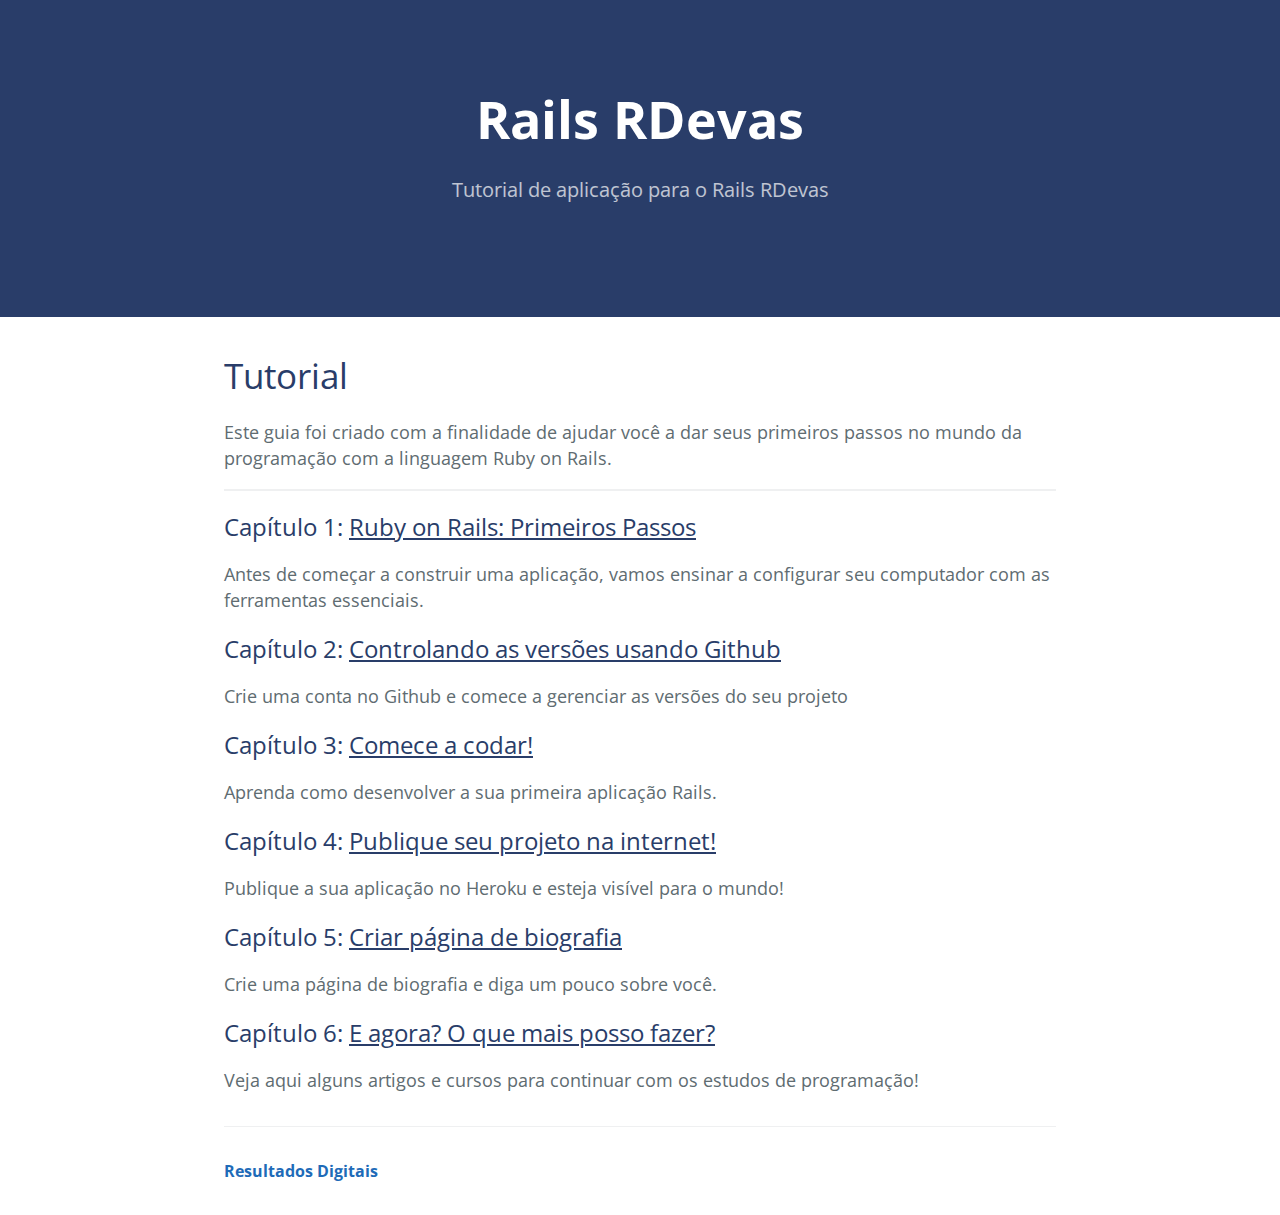
<file: index.html>
<!DOCTYPE html>
<html lang="en-us">
<head>
  <meta charset="UTF-8">
  <title>Rails RDevas</title>
  <meta name="viewport" content="width=device-width, initial-scale=1">
  <link rel="stylesheet" type="text/css" href="stylesheets/normalize.css" media="screen">
  <link href='https://fonts.googleapis.com/css?family=Open+Sans:400,700' rel='stylesheet' type='text/css'>
  <link rel="stylesheet" type="text/css" href="stylesheets/stylesheet.css" media="screen">
  <link rel="stylesheet" type="text/css" href="stylesheets/github-light.css" media="screen">
</head>
<body>
  <section class="page-header">
    <h1 class="project-name">Rails RDevas</h1>
    <h2 class="project-tagline">Tutorial de aplicação para o Rails RDevas</a></h2>
  </section>

  <section class="main-content">
    <h1>Tutorial</h1>

    <p>Este guia foi criado com a finalidade de ajudar você a dar seus primeiros passos no mundo da programação com a linguagem Ruby on Rails.</p>
    <hr>

    <dl>
      <dt><h2>Capítulo 1: <a href="installation.html">Ruby on Rails: Primeiros Passos</a></h2></dt>
      <dd>
        <p>Antes de começar a construir uma aplicação, vamos ensinar a configurar seu computador com as ferramentas essenciais. </p>
      </dd>
    </dl>

    <dl>
      <dt><h2>Capítulo 2: <a href="github.html">Controlando as versões usando Github</a></h2></dt>
      <dd>
        <p>Crie uma conta no Github e comece a gerenciar as versões do seu projeto</p>
      </dd>
    </dl>

    <dl>
      <dt><h2>Capítulo 3: <a href="application.html">Comece a codar!</a></h2></dt>
      <dd>
        <p>Aprenda como desenvolver a sua primeira aplicação Rails.</p>
      </dd>
    </dl>

    <dl>
      <dt><h2>Capítulo 4: <a href="publish.html">Publique seu projeto na internet!</a></h2></dt>
      <dd>
        <p>Publique a sua aplicação no Heroku e esteja visível para o mundo!</p>
      </dd>
    </dl>

    <dl>
      <dt><h2>Capítulo 5: <a href="biography.html">Criar página de biografia</a></h2></dt>
      <dd>
        <p>Crie uma página de biografia e diga um pouco sobre você.</p>
      </dd>
    </dl>

    <dl>
      <dt><h2>Capítulo 6: <a href="next_steps.html">E agora? O que mais posso fazer?</a></h2></dt>
      <dd>
        <p>Veja aqui alguns artigos e cursos para continuar com os estudos de programação!</p>
      </dd>
    </dl>

    <footer class="site-footer">
      <span class="site-footer-owner"><a href="https://resultadosdigitais.com.br">Resultados Digitais</a></span>
    </footer>
  </section>
</body>
</html>
</file>
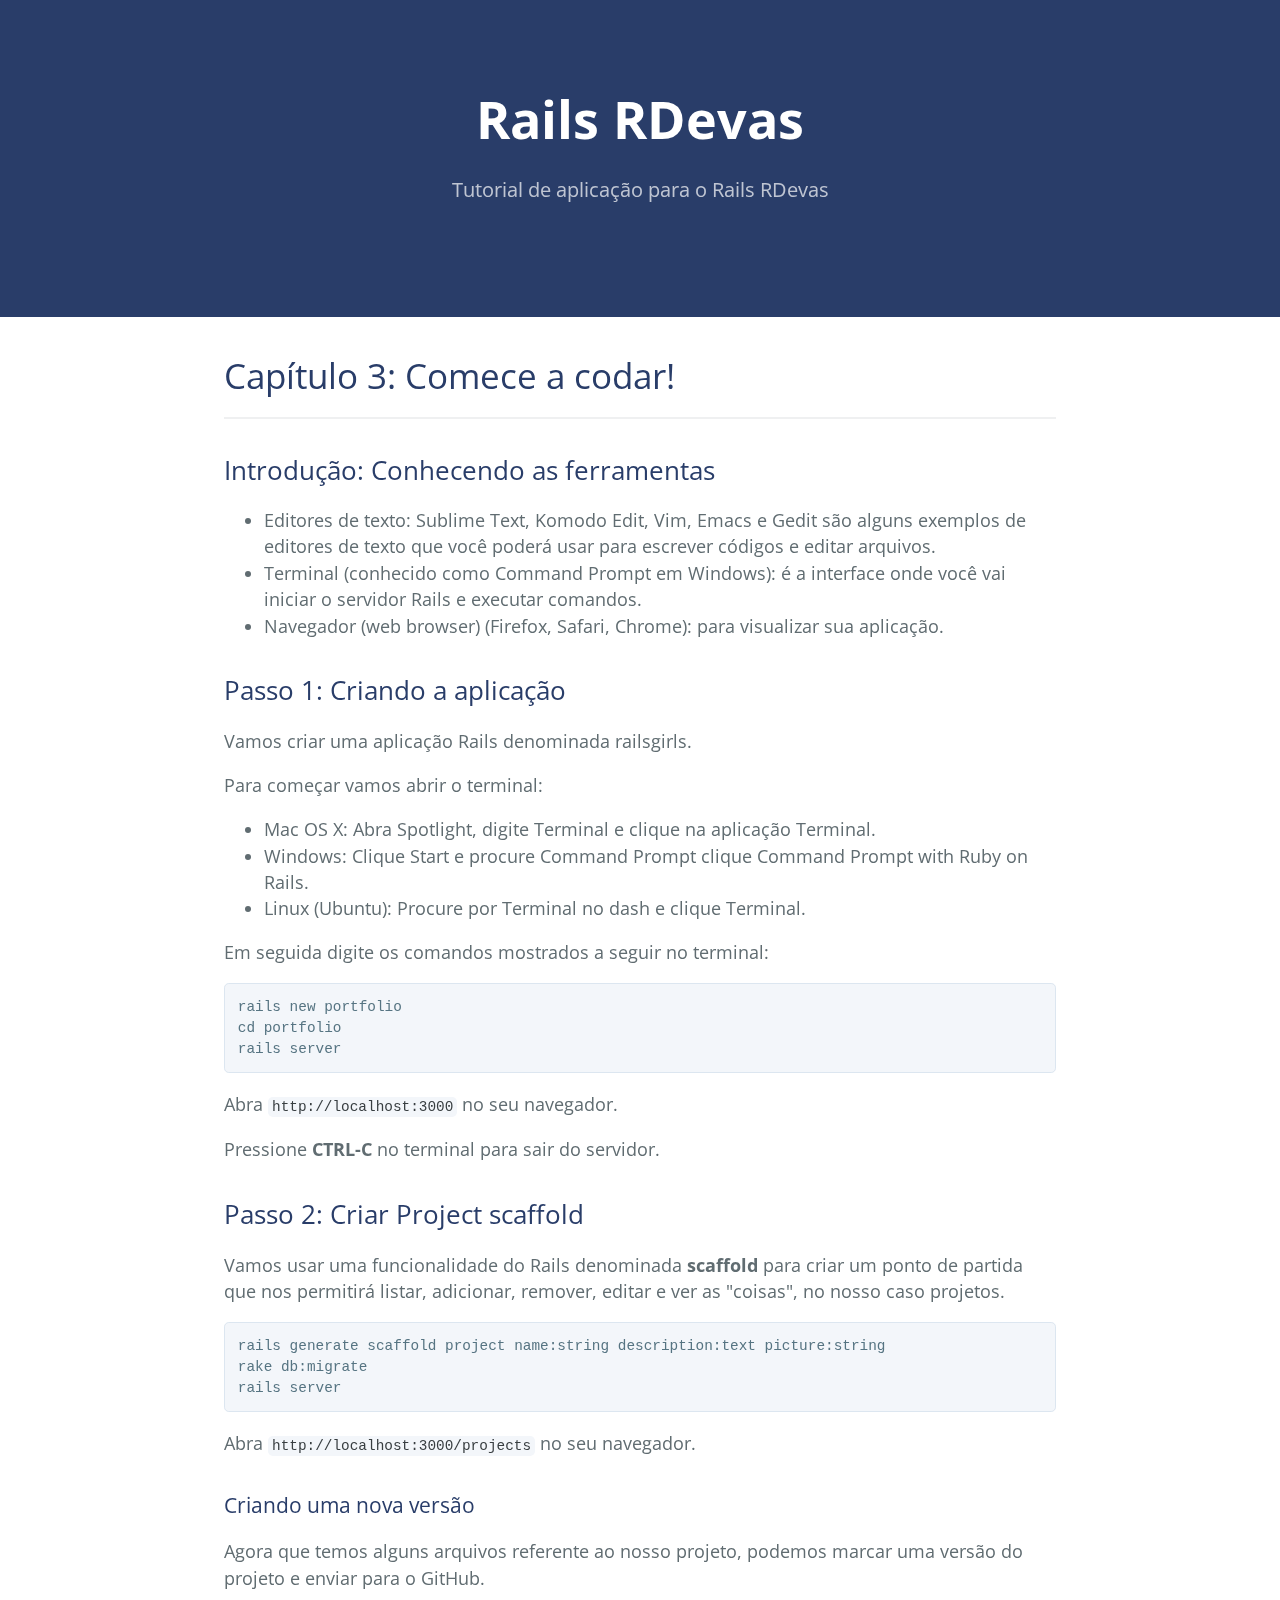
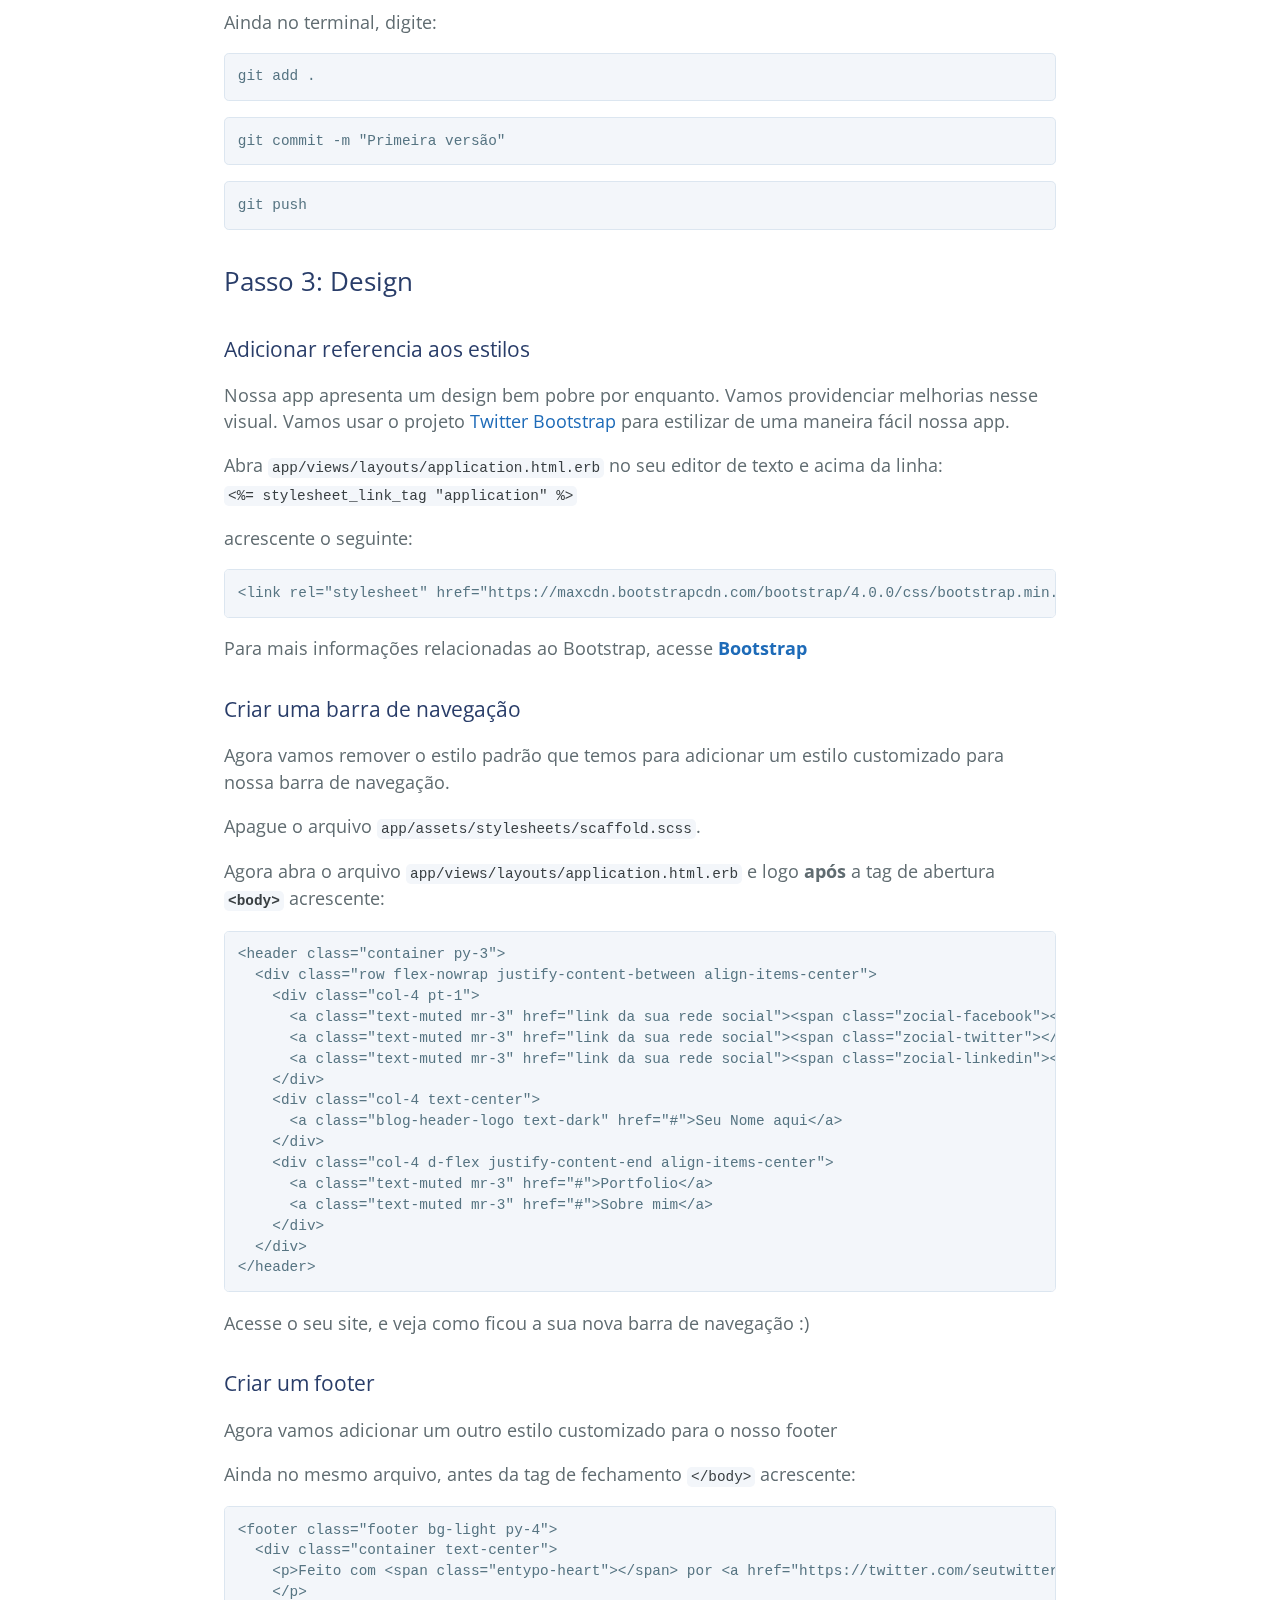
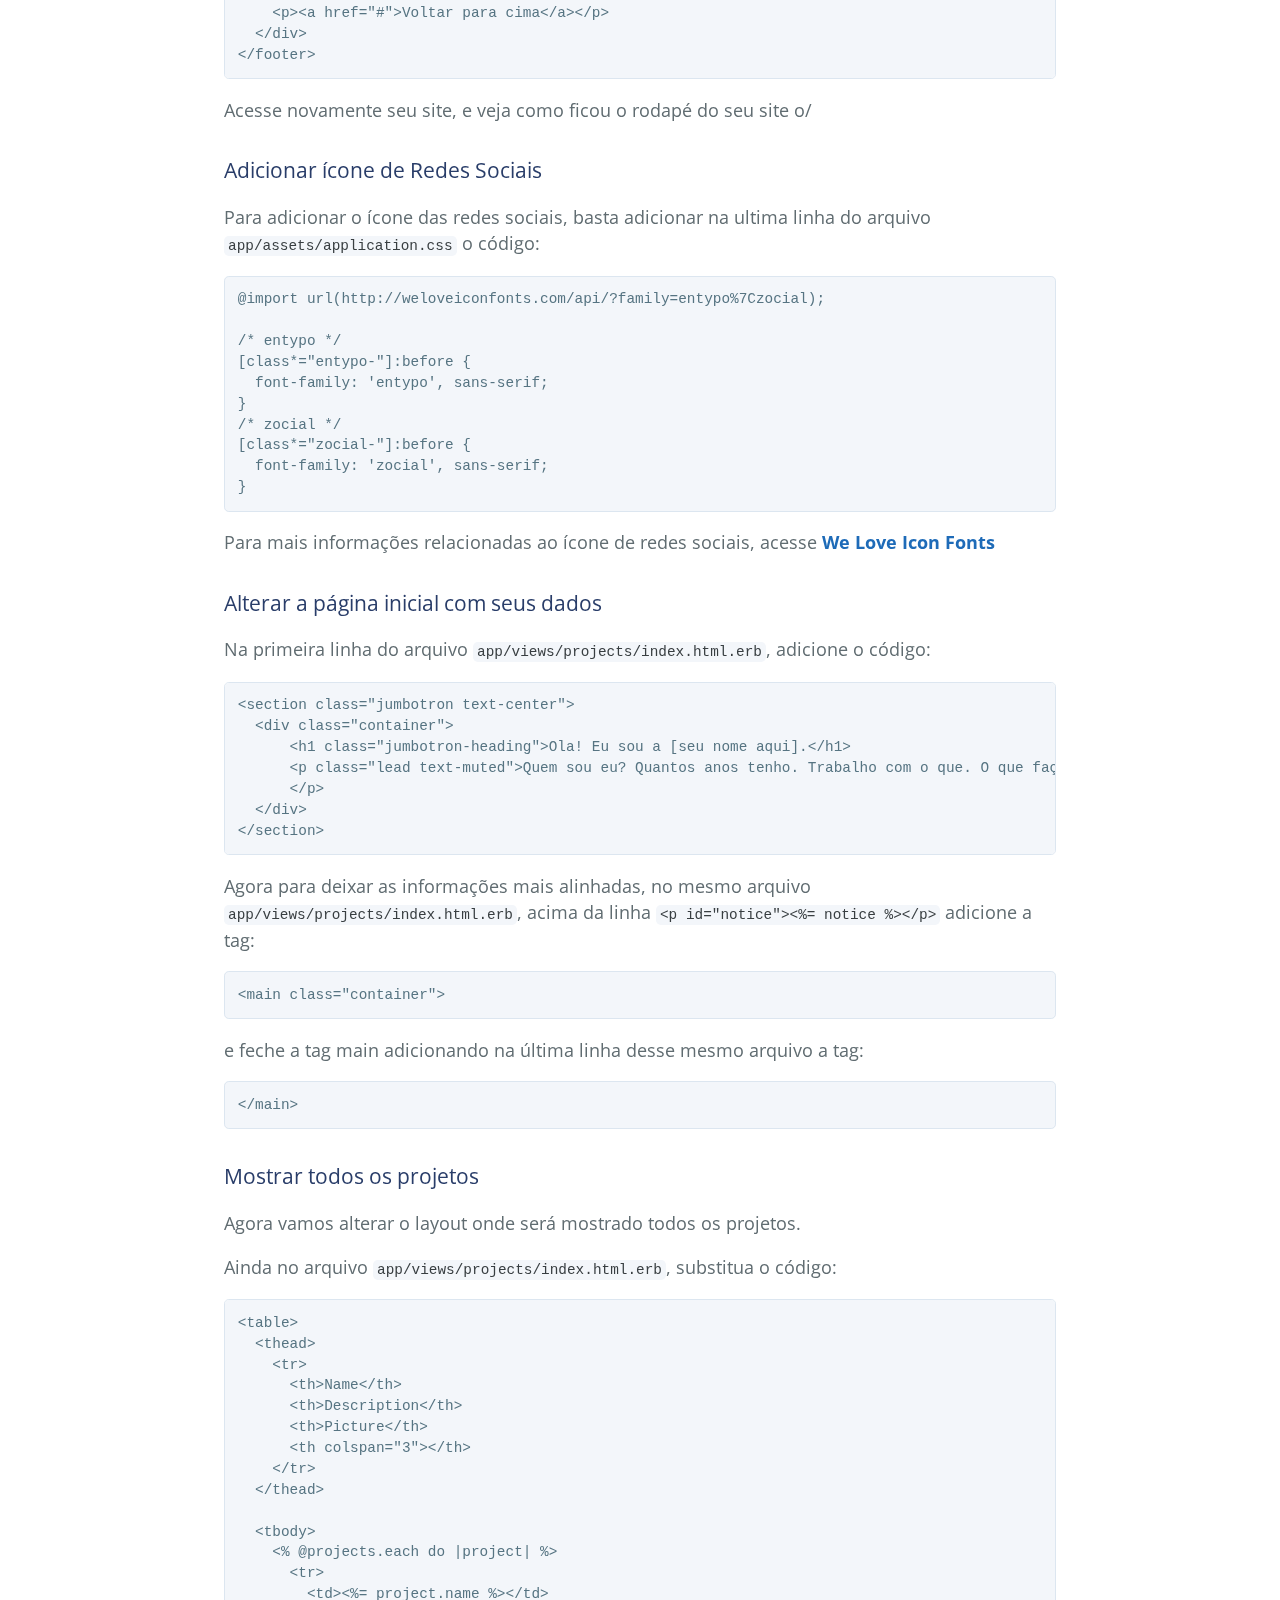
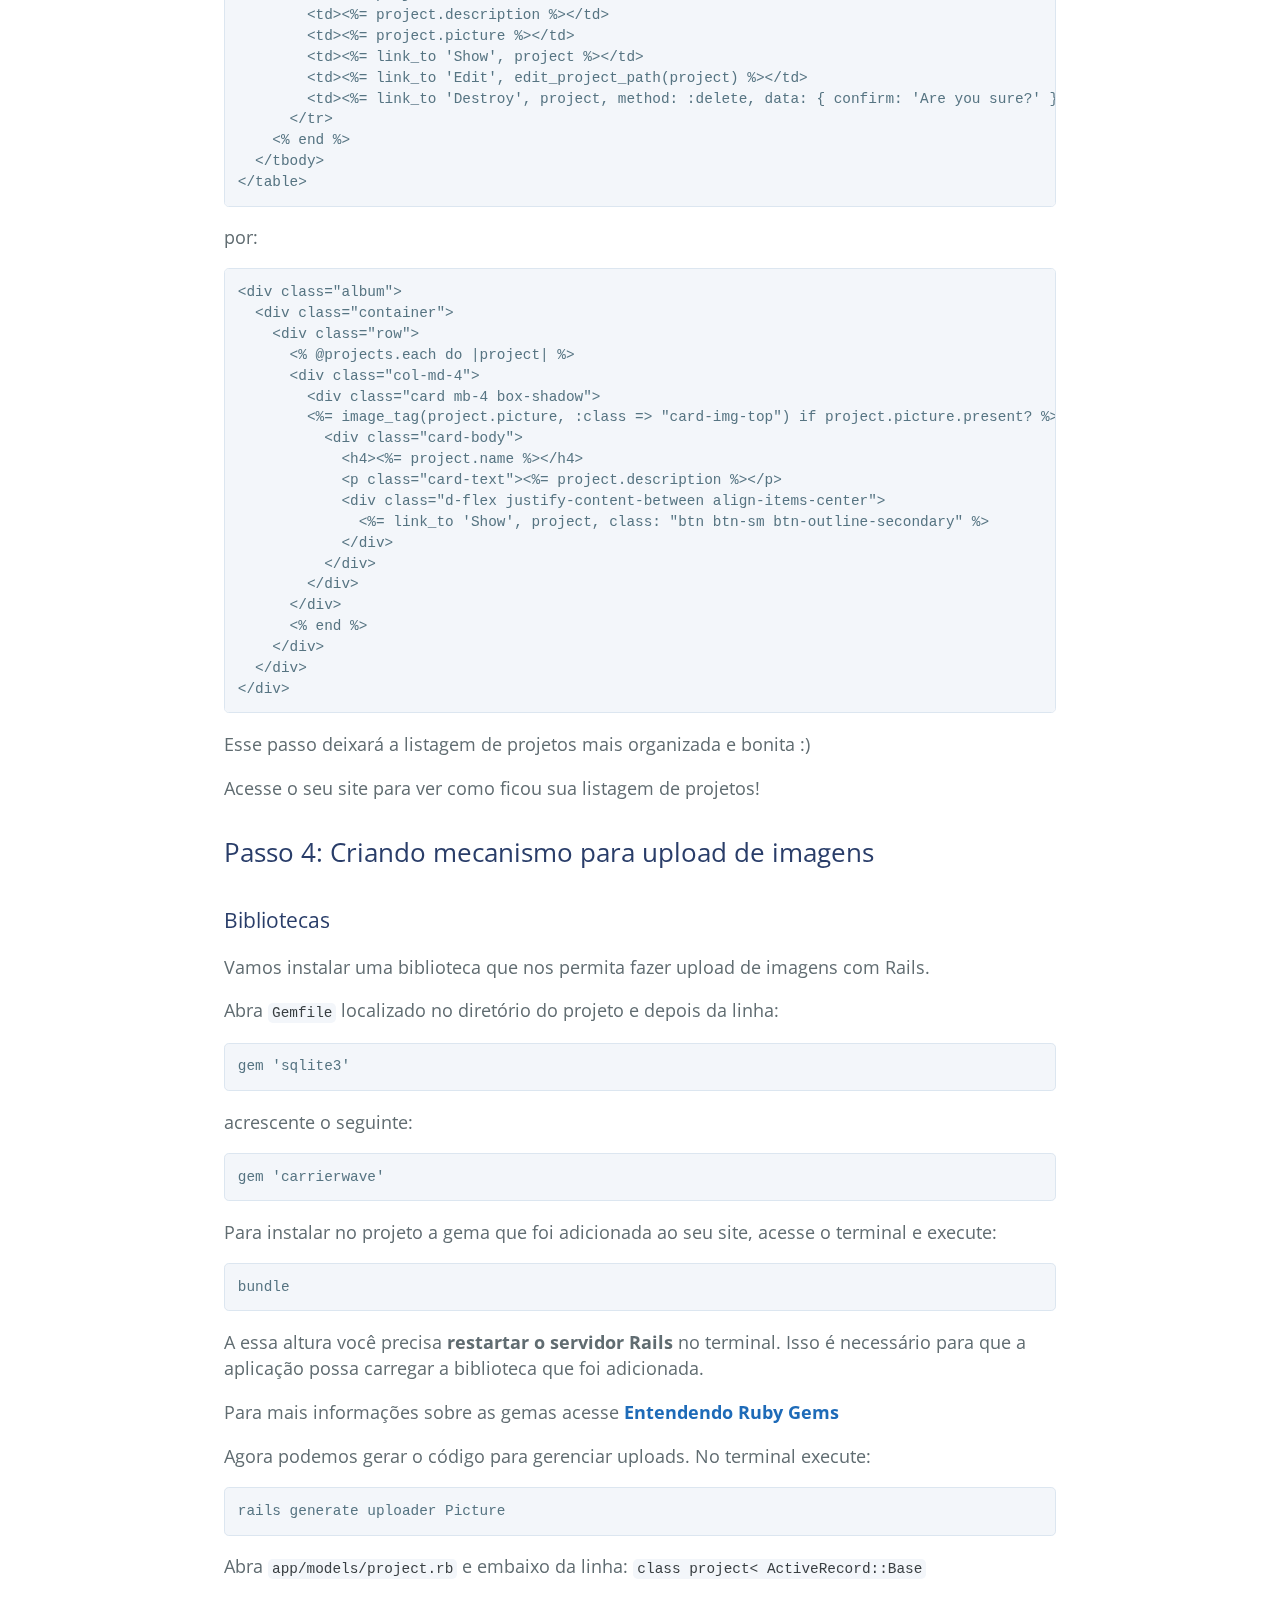
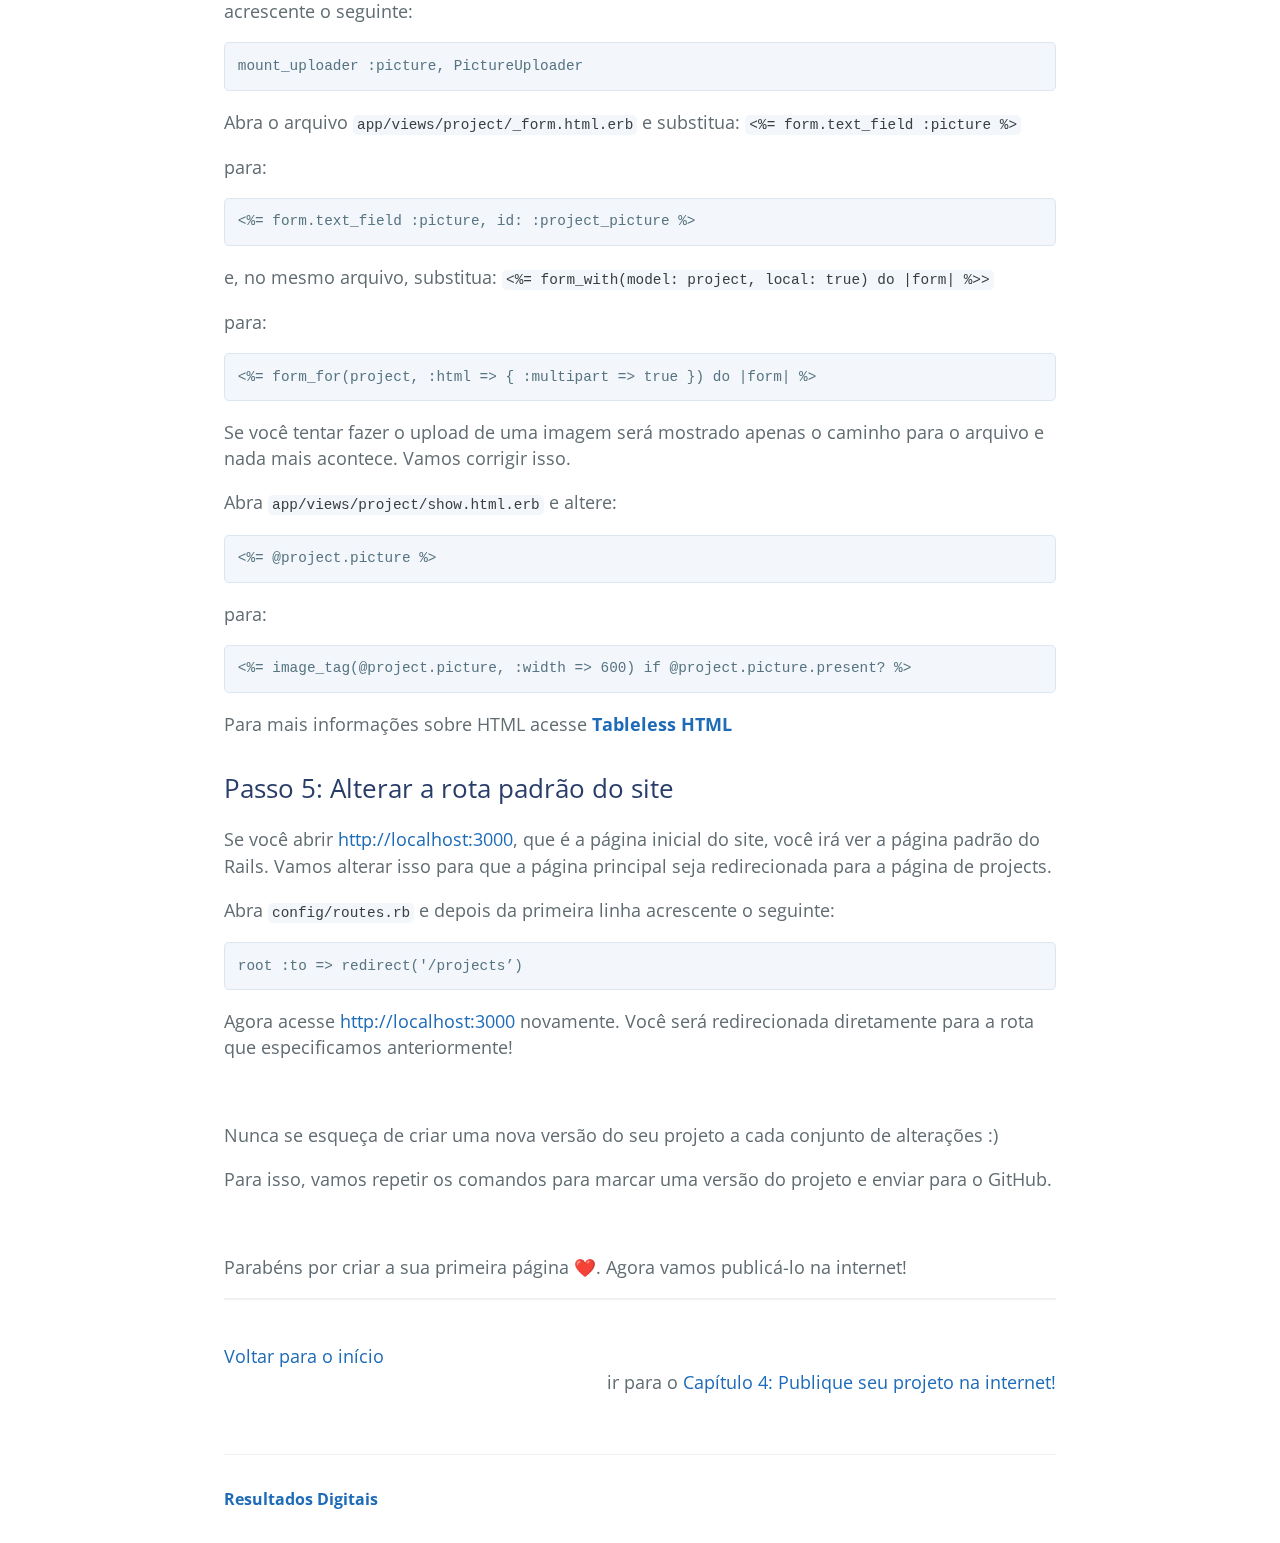
<file: application.html>
<!DOCTYPE html>
<html lang="en-us">
  <head>
    <meta charset="UTF-8">
    <title>Rails RDevas</title>
    <meta name="viewport" content="width=device-width, initial-scale=1">
    <link rel="stylesheet" type="text/css" href="stylesheets/normalize.css" media="screen">
    <link href='https://fonts.googleapis.com/css?family=Open+Sans:400,700' rel='stylesheet' type='text/css'>
    <link rel="stylesheet" type="text/css" href="stylesheets/stylesheet.css" media="screen">
    <link rel="stylesheet" type="text/css" href="stylesheets/github-light.css" media="screen">
  </head>
  <body>
    <section class="page-header">
      <h1 class="project-name">Rails RDevas</h1>
      <h2 class="project-tagline">Tutorial de aplicação para o Rails RDevas</h2>
    </section>

    <section class="main-content">
      <h1>
        <a id="desenvolva-a-sua-primeira-aplicação-rails" class="anchor" href="#desenvolva-a-sua-primeira-aplica%C3%A7%C3%A3o-rails" aria-hidden="true">
          <span aria-hidden="true" class="octicon octicon-link"></span>
        </a>Capítulo 3: Comece a codar!
      </h1>

      <hr>

      <h2>
        <a id="introdução-conhecendo-as-ferramentas" class="anchor" href="#introdu%C3%A7%C3%A3o-conhecendo-as-ferramentas" aria-hidden="true"><span aria-hidden="true" class="octicon octicon-link"></span></a>Introdução: Conhecendo as ferramentas
      </h2>

      <ul>
        <li>Editores de texto: Sublime Text, Komodo Edit, Vim, Emacs e Gedit são alguns exemplos de editores de texto que você poderá usar para escrever códigos e editar arquivos.</li>
        <li>Terminal (conhecido como Command Prompt em Windows): é a interface onde você vai iniciar o servidor Rails e executar comandos.</li>
        <li>Navegador (web browser) (Firefox, Safari, Chrome): para visualizar sua aplicação.</li>
      </ul>

      <h2>
        <a id="passo-1-criando-a-aplicação" class="anchor" href="#passo-1-criando-a-aplica%C3%A7%C3%A3o" aria-hidden="true"><span aria-hidden="true" class="octicon octicon-link"></span></a>Passo 1: Criando a aplicação
      </h2>

      <p>Vamos criar uma aplicação Rails denominada railsgirls.</p>

      <p>Para começar vamos abrir o terminal:</p>

      <ul>
        <li>Mac OS X: Abra Spotlight, digite Terminal e clique na aplicação Terminal.</li>
        <li>Windows: Clique Start e procure Command Prompt clique Command Prompt with Ruby on Rails.</li>
        <li>Linux (Ubuntu): Procure por Terminal no dash e clique Terminal.</li>
      </ul>

      <p>Em seguida digite os comandos mostrados a seguir no terminal:</p>

      <pre><code>rails new portfolio
cd portfolio
rails server</code></pre>

      <p>Abra <code>http://localhost:3000</code> no seu navegador.</p>

      <p>Pressione <strong>CTRL-C</strong> no terminal para sair do servidor.</p>

      <h2>
        <a id="passo-2-criar-project-scaffold" class="anchor" href="#passo-2-criar-project-scaffold" aria-hidden="true"><span aria-hidden="true" class="octicon octicon-link"></span></a>Passo 2: Criar Project scaffold
      </h2>

      <p>
        Vamos usar uma funcionalidade do Rails denominada <strong>scaffold</strong> para criar um ponto
        de partida que nos permitirá listar, adicionar, remover, editar e ver as "coisas", no nosso caso projetos.
      </p>

      <pre><code>rails generate scaffold project name:string description:text picture:string
rake db:migrate
rails server</code></pre>

      <p>Abra <code>http://localhost:3000/projects</code> no seu navegador.</p>

      <h3>Criando uma nova versão</h3>
      <p>Agora que temos alguns arquivos referente ao nosso projeto, podemos marcar uma versão do projeto e enviar para o GitHub.</p>
      <p>Ainda no terminal, digite:</p>
      <pre><code>git add .</code></pre>
      <pre><code>git commit -m "Primeira versão"</code></pre>
      <pre><code>git push</code></pre>

      <h2>
        <a id="passo-3-design" class="anchor" href="#passo-3-design" aria-hidden="true">
          <span aria-hidden="true" class="octicon octicon-link"></span>
        </a>Passo 3: Design
      </h2>
      <h3>Adicionar referencia aos estilos</h3>

      <p>Nossa app apresenta um design bem pobre por enquanto.
        Vamos providenciar melhorias nesse visual.
        Vamos usar o projeto <a target="_blank" href="http://getbootstrap.com/">Twitter Bootstrap</a>
        para estilizar de uma maneira fácil nossa app.
      </p>

      <p>
        Abra <code>app/views/layouts/application.html.erb</code> no seu editor de texto e acima da linha:<br>
        <code>&lt;%= stylesheet_link_tag "application" %&gt;</code>
      </p>

      <p>acrescente o seguinte:</p>
      <pre><code>&lt;link rel="stylesheet" href="https://maxcdn.bootstrapcdn.com/bootstrap/4.0.0/css/bootstrap.min.css" integrity="sha384-Gn5384xqQ1aoWXA+058RXPxPg6fy4IWvTNh0E263XmFcJlSAwiGgFAW/dAiS6JXm" crossorigin="anonymous"&gt;</code></pre>
      <p>Para mais informações relacionadas ao Bootstrap, acesse <strong><a target="_blank" href="https://getbootstrap.com/">Bootstrap</a></strong></p>

      <h3>Criar uma barra de navegação</h3>
      <p>Agora vamos remover o estilo padrão que temos para adicionar um estilo customizado para nossa barra de navegação.</p>
      <p>Apague o arquivo <code>app/assets/stylesheets/scaffold.scss</code>.</p>

      <p>
        Agora abra o arquivo <code>app/views/layouts/application.html.erb</code> e logo <strong>após</strong> a tag de abertura <strong><code>&lt;body&gt;</code></strong> acrescente:
      </p>

      <pre><code>&lt;header class="container py-3"&gt;
  &lt;div class="row flex-nowrap justify-content-between align-items-center"&gt;
    &lt;div class="col-4 pt-1"&gt;
      &lt;a class="text-muted mr-3" href="link da sua rede social"&gt;&lt;span class="zocial-facebook"&gt;&lt;/span&gt;&lt;/a&gt;
      &lt;a class="text-muted mr-3" href="link da sua rede social"&gt;&lt;span class="zocial-twitter"&gt;&lt;/span&gt;&lt;/a&gt;
      &lt;a class="text-muted mr-3" href="link da sua rede social"&gt;&lt;span class="zocial-linkedin"&gt;&lt;/span&gt;&lt;/a&gt;
    &lt;/div&gt;
    &lt;div class="col-4 text-center"&gt;
      &lt;a class="blog-header-logo text-dark" href="#"&gt;Seu Nome aqui&lt;/a&gt;
    &lt;/div&gt;
    &lt;div class="col-4 d-flex justify-content-end align-items-center"&gt;
      &lt;a class="text-muted mr-3" href="#"&gt;Portfolio&lt;/a&gt;
      &lt;a class="text-muted mr-3" href="#"&gt;Sobre mim&lt;/a&gt;
    &lt;/div&gt;
  &lt;/div&gt;
&lt;/header&gt;</code></pre>
  
      <p>Acesse o seu site, e veja como ficou a sua nova barra de navegação :)</p>

      <h3>Criar um footer</h3>
      <p>Agora vamos adicionar um outro estilo customizado para o nosso footer</p>
      <p>Ainda no mesmo arquivo, antes da tag de fechamento <code>&lt;/body&gt;</code> acrescente:</p>

      <pre><code>&lt;footer class="footer bg-light py-4"&gt;
  &lt;div class="container text-center"&gt;
    &lt;p&gt;Feito com &lt;span class="entypo-heart"&gt;&lt;/span&gt; por &lt;a href="https://twitter.com/seutwitteraqui"&gt;Seu nome aqui&lt;/a&gt;.
    &lt;/p&gt;
    &lt;p&gt;&lt;a href="#"&gt;Voltar para cima&lt;/a&gt;&lt;/p&gt;
  &lt;/div&gt;
&lt;/footer&gt;</code></pre>

      <p>Acesse novamente seu site, e veja como ficou o rodapé do seu site o/</p>

      <h3>Adicionar ícone de Redes Sociais</h3>
      <p>
        Para adicionar o ícone das redes sociais,
        basta adicionar na ultima linha do arquivo <code>app/assets/application.css</code> o código:
      </p>

      <pre><code>@import url(http://weloveiconfonts.com/api/?family=entypo%7Czocial);

/* entypo */
[class*="entypo-"]:before {
  font-family: 'entypo', sans-serif;
}
/* zocial */
[class*="zocial-"]:before {
  font-family: 'zocial', sans-serif;
}</code></pre>

      <p>Para mais informações relacionadas ao ícone de redes sociais, acesse <strong><a target="_blank" href="http://weloveiconfonts.com/">We Love Icon Fonts</a></strong></p>

      <h3>Alterar a página inicial com seus dados</h3>
      <p>Na primeira linha do arquivo <code>app/views/projects/index.html.erb</code>, adicione o código:</p>

      <pre><code>&lt;section class="jumbotron text-center"&gt;
  &lt;div class="container"&gt;
      &lt;h1 class="jumbotron-heading"&gt;Ola! Eu sou a [seu nome aqui].&lt;/h1&gt;
      &lt;p class="lead text-muted"&gt;Quem sou eu? Quantos anos tenho. Trabalho com o que. O que faço. Quais são os meus hobbies.
      &lt;/p&gt;
  &lt;/div&gt;
&lt;/section&gt;</code></pre>

      <p>
        Agora para deixar as informações mais alinhadas, no mesmo arquivo <code>app/views/projects/index.html.erb</code>, acima da linha
        <code>&lt;p id="notice"&gt;&lt;%= notice %&gt;&lt;/p&gt;</code> adicione a tag:
      </p>

      <pre><code>&lt;main class="container"&gt;</code></pre>

      <p>e feche a tag main adicionando na última linha desse mesmo arquivo a tag:</p>

      <pre><code>&lt;/main&gt;</code></pre>

      <h3>Mostrar todos os projetos</h3>
      <p>Agora vamos alterar o layout onde será mostrado todos os projetos.</p>
      <p>Ainda no arquivo <code>app/views/projects/index.html.erb</code>, substitua o código:</p>
      <pre><code>&lt;table&gt;
  &lt;thead&gt;
    &lt;tr&gt;
      &lt;th&gt;Name&lt;/th&gt;
      &lt;th&gt;Description&lt;/th&gt;
      &lt;th&gt;Picture&lt;/th&gt;
      &lt;th colspan="3"&gt;&lt;/th&gt;
    &lt;/tr&gt;
  &lt;/thead&gt;

  &lt;tbody&gt;
    &lt;% @projects.each do |project| %&gt;
      &lt;tr&gt;
        &lt;td&gt;&lt;%= project.name %&gt;&lt;/td&gt;
        &lt;td&gt;&lt;%= project.description %&gt;&lt;/td&gt;
        &lt;td&gt;&lt;%= project.picture %&gt;&lt;/td&gt;
        &lt;td&gt;&lt;%= link_to 'Show', project %&gt;&lt;/td&gt;
        &lt;td&gt;&lt;%= link_to 'Edit', edit_project_path(project) %&gt;&lt;/td&gt;
        &lt;td&gt;&lt;%= link_to 'Destroy', project, method: :delete, data: { confirm: 'Are you sure?' } %&gt;&lt;/td&gt;
      &lt;/tr&gt;
    &lt;% end %&gt;
  &lt;/tbody&gt;
&lt;/table&gt;</code></pre>

      <p>por:</p>
      <pre><code>&lt;div class="album"&gt;
  &lt;div class="container"&gt;
    &lt;div class="row"&gt;
      &lt;% @projects.each do |project| %&gt;
      &lt;div class="col-md-4"&gt;
        &lt;div class="card mb-4 box-shadow"&gt;
        &lt;%= image_tag(project.picture, :class =&gt; "card-img-top") if project.picture.present? %&gt;
          &lt;div class="card-body"&gt;
            &lt;h4&gt;&lt;%= project.name %&gt;&lt;/h4&gt;
            &lt;p class="card-text"&gt;&lt;%= project.description %&gt;&lt;/p&gt;
            &lt;div class="d-flex justify-content-between align-items-center"&gt;
              &lt;%= link_to 'Show', project, class: "btn btn-sm btn-outline-secondary" %&gt;
            &lt;/div&gt;
          &lt;/div&gt;
        &lt;/div&gt;
      &lt;/div&gt;
      &lt;% end %&gt;
    &lt;/div&gt;
  &lt;/div&gt;
&lt;/div&gt;</code></pre>
      <p>
        Esse passo deixará a listagem de projetos mais organizada e bonita :)
      </p>
      <p>Acesse o seu site para ver como ficou sua listagem de projetos!</p>

      <h2 id='step_4_adding_picture_uploads'>
        Passo 4: Criando mecanismo para upload de imagens
      </h2>
      <h3>Bibliotecas</h3>
      <p>
        Vamos instalar uma biblioteca que nos permita fazer upload de imagens com Rails.
      </p>
      <p>
        Abra <code>Gemfile</code> localizado no diretório do projeto e depois da linha:
      </p>

      <pre><code>gem &#39;sqlite3&#39;</code></pre>

      <p>acrescente o seguinte:</p>
      <pre><code>gem &#39;carrierwave&#39;</code></pre>

      <p>Para instalar no projeto a gema que foi adicionada ao seu site, acesse o terminal e execute:</p>
      <pre><code>bundle</code></pre>


      <p>A essa altura você precisa <strong>restartar o servidor Rails</strong> no terminal. Isso é necessário para que a aplicação possa carregar a biblioteca que foi adicionada.</p>

      <p>
        Para mais informações sobre as gemas acesse <strong><a target="_blank" href="http://www.akitaonrails.com/2009/2/2/entendendo-rubygems">Entendendo Ruby Gems</a></strong>
      </p>

      <p>Agora podemos gerar o código para gerenciar uploads. No terminal execute:</p>
      <pre><code>rails generate uploader Picture</code></pre>

      <p>Abra <code>app/models/project.rb</code> e embaixo da linha:
        <code>class project&lt; ActiveRecord::Base</code>
      </p>

      <p>acrescente o seguinte:</p>

      <pre><code>mount_uploader :picture, PictureUploader</code></pre>

      <p>Abra o arquivo <code>app/views/project/_form.html.erb</code> e substitua: <code>&lt;%= form.text_field :picture %&gt;</code>
      </p>

      <p>para:</p>
      <pre><code>&lt;%= form.text_field :picture, id: :project_picture %&gt;</code></pre>

      <p>e, no mesmo arquivo, substitua: <code>&lt;%= form_with(model: project, local: true) do |form| %&gt;></code></pre>
      </p>

      <p>para:</p>
      <pre><code>&lt;%= form_for(project, :html => { :multipart => true }) do |form| %&gt;</code></pre>

      <p>Se você tentar fazer o upload de uma imagem será mostrado  apenas o caminho para o arquivo e nada mais acontece. Vamos corrigir isso.</p>

      <p>Abra <code>app/views/project/show.html.erb</code> e altere:</p>
      <pre><code>&lt;%= @project.picture %&gt;</code></pre>

      <p>para:</p>
      <pre><code>&lt;%= image_tag(@project.picture, :width =&gt; 600) if @project.picture.present? %&gt;</code></pre>

      <p>Para mais informações sobre HTML acesse <strong><a target="_blank" href="http://tableless.github.io/iniciantes/manual/html/">Tableless HTML</a></strong></p>

      <h2 id='step_5_finetune_the_routes'>Passo 5: Alterar a rota padrão do site</h2>

      <p>
        Se você abrir <a target="_blank" href="http://localhost:3000">http://localhost:3000</a>, que é a página inicial do site, você irá ver a página padrão do Rails.
        Vamos alterar isso para que a página principal seja redirecionada para a página de projects.
      </p>

      <p>Abra <code>config/routes.rb</code> e depois da primeira linha acrescente o seguinte:</p>
      <pre><code>root :to =&gt; redirect('/projects’)</code></pre>

      <p>
        Agora acesse <a target="_blank" href="http://localhost:3000">http://localhost:3000</a> novamente.
        Você será redirecionada diretamente para a rota que especificamos anteriormente!
      </p>
      <br>
      <p>Nunca se esqueça de criar uma nova versão do seu projeto a cada conjunto de alterações :)</p>
      <p>Para isso, vamos repetir os comandos para marcar uma versão do projeto e enviar para o GitHub.</p>
      <br>
      <p>Parabéns por criar a sua primeira página ❤️. Agora vamos publicá-lo na internet!</p>

      <hr>
      <br>
      <div><a href="index.html">Voltar para o início</a></div>
      <div class="navigation">ir para o <a href="publish.html">Capítulo 4: Publique seu projeto na internet!</a></div>
      <br>

      <footer class="site-footer">
        <span class="site-footer-owner"><a href="https://resultadosdigitais.com.br">Resultados Digitais</a></span>
      </footer>

    </section>
  </body>
</html>
</file>
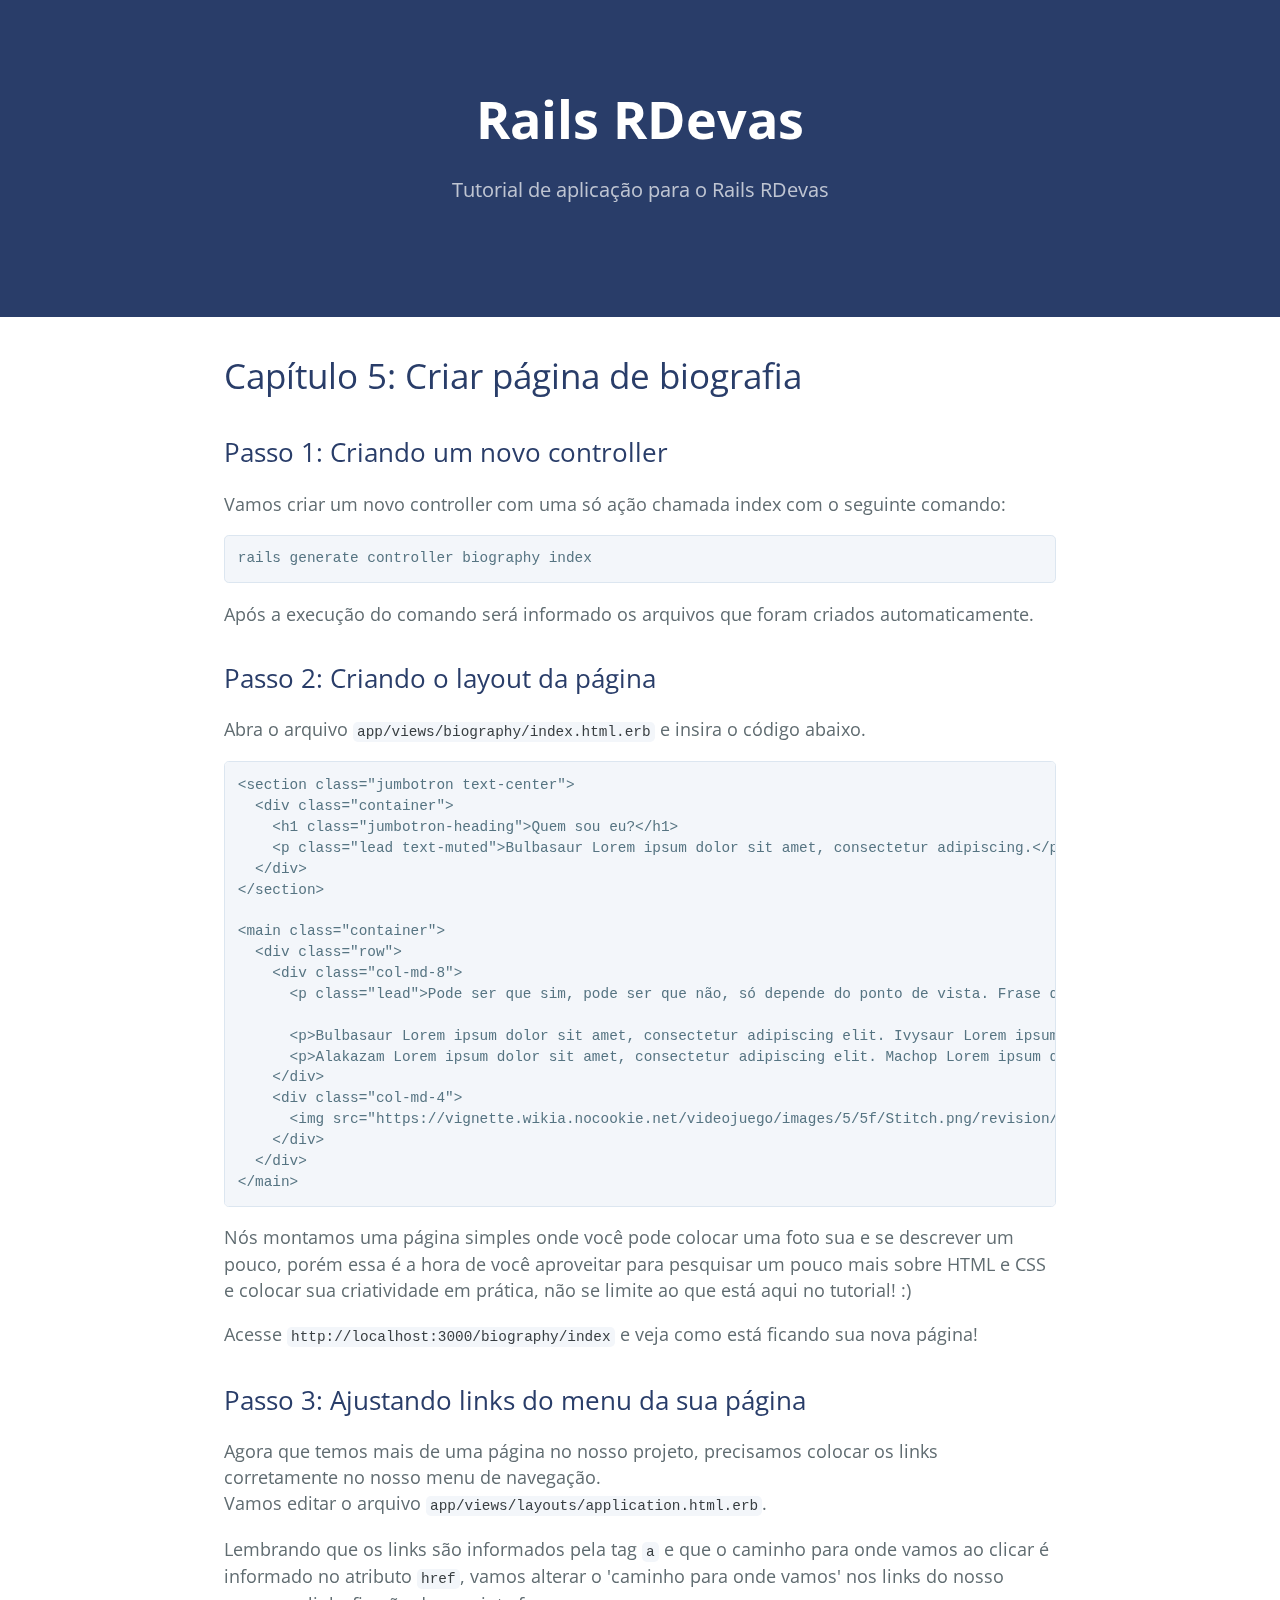
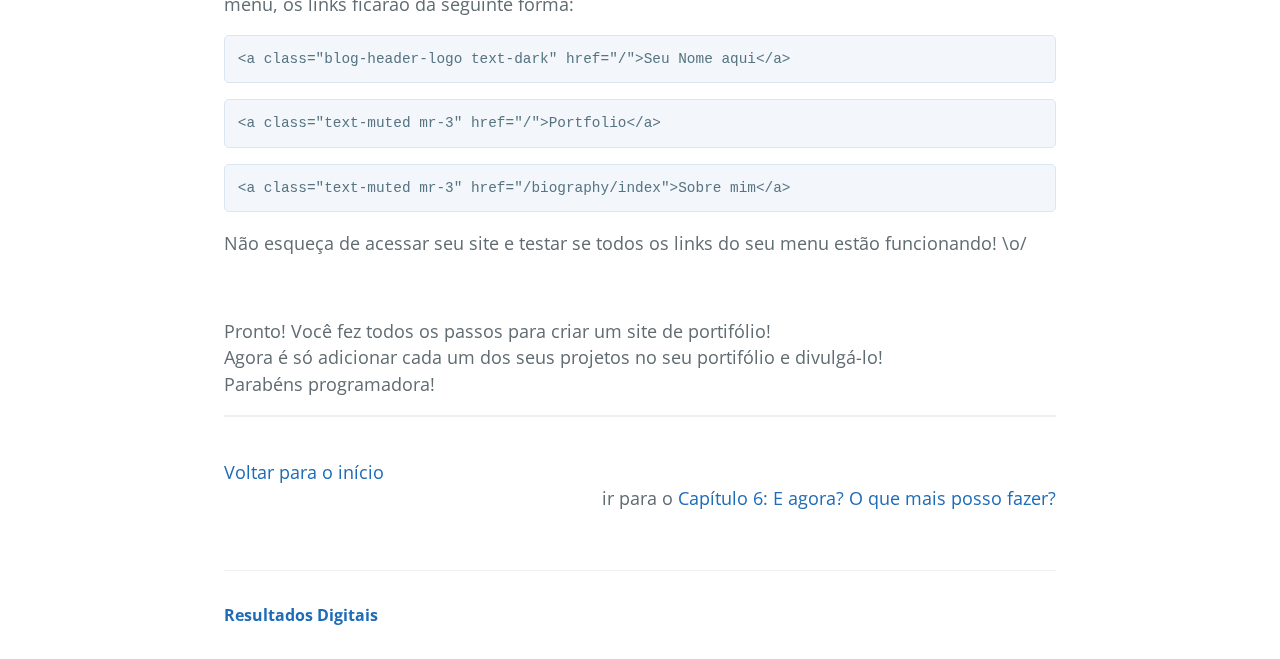
<file: biography.html>
<!DOCTYPE html>
<html lang="en-us">
<head>
  <meta charset="UTF-8">
  <title>Rails RDevas</title>
  <meta name="viewport" content="width=device-width, initial-scale=1">
  <link rel="stylesheet" type="text/css" href="stylesheets/normalize.css" media="screen">
  <link href='https://fonts.googleapis.com/css?family=Open+Sans:400,700' rel='stylesheet' type='text/css'>
  <link rel="stylesheet" type="text/css" href="stylesheets/stylesheet.css" media="screen">
  <link rel="stylesheet" type="text/css" href="stylesheets/github-light.css" media="screen">
</head>
<body>
  <section class="page-header">
    <h1 class="project-name">Rails RDevas</h1>
    <h2 class="project-tagline">Tutorial de aplicação para o Rails RDevas</h2>
  </section>

  <section class="main-content">
    <h1>
      <a id="desenvolva-a-sua-primeira-aplicação-rails" class="anchor" href="#desenvolva-a-sua-primeira-aplica%C3%A7%C3%A3o-rails" aria-hidden="true">
        <span aria-hidden="true" class="octicon octicon-link"></span>
      </a>
      Capítulo 5: Criar página de biografia
    </h1>

    <h2 id='passo_1'>Passo 1: Criando um novo controller</h2>

    <p>Vamos criar um novo controller com uma só ação chamada index com o seguinte comando:</p>
    <pre><code>rails generate controller biography index</code></pre>
    <p>Após a execução do comando será informado os arquivos que foram criados automaticamente.</p>

    <h2 id='passo_2'>Passo 2: Criando o layout da página</h2>

    <p>Abra o arquivo <code>app/views/biography/index.html.erb</code> e insira o código abaixo.<p>
    <pre><code>&lt;section class="jumbotron text-center"&gt;
  &lt;div class="container"&gt;
    &lt;h1 class="jumbotron-heading"&gt;Quem sou eu?&lt;/h1&gt;
    &lt;p class="lead text-muted"&gt;Bulbasaur Lorem ipsum dolor sit amet, consectetur adipiscing.&lt;/p&gt;
  &lt;/div&gt;
&lt;/section&gt;

&lt;main class="container"&gt;
  &lt;div class="row"&gt;
    &lt;div class="col-md-8"&gt;
      &lt;p class="lead"&gt;Pode ser que sim, pode ser que não, só depende do ponto de vista. Frase de efeito bonita por mim.&lt;/p&gt;

      &lt;p&gt;Bulbasaur Lorem ipsum dolor sit amet, consectetur adipiscing elit. Ivysaur Lorem ipsum dolor sit amet, consectetur adipiscing elit. Venusaur Lorem ipsum dolor sit amet, consectetur adipiscing elit. Charmander Lorem ipsum dolor sit amet, consectetur adipiscing elit. Charmeleon Lorem ipsum dolor sit amet, consectetur adipiscing elit. Charizard Lorem ipsum dolor sit amet, consectetur adipiscing elit. Squirtle Lorem ipsum dolor sit amet, consectetur adipiscing elit. &lt;/p&gt;
      &lt;p&gt;Alakazam Lorem ipsum dolor sit amet, consectetur adipiscing elit. Machop Lorem ipsum dolor sit amet, consectetur adipiscing elit. Machoke Lorem ipsum dolor sit amet, consectetur adipiscing elit. Machamp Lorem ipsum dolor sit amet, consectetur adipiscing elit. Bellsprout Lorem ipsum dolor sit amet, consectetur adipiscing elit. Weepinbell Lorem ipsum dolor sit amet, consectetur adipiscing elit. Victreebel Lorem ipsum dolor sit amet, consectetur adipiscing elit. Tentacool Lorem ipsum dolor sit amet, consectetur adipiscing elit. Tentacruel Lorem ipsum dolor sit amet, consectetur adipiscing elit...&lt;/p&gt;
    &lt;/div&gt;
    &lt;div class="col-md-4"&gt;
      &lt;img src="https://vignette.wikia.nocookie.net/videojuego/images/5/5f/Stitch.png/revision/latest/scale-to-width-down/220" alt="me" /&gt;
    &lt;/div&gt;
  &lt;/div&gt;
&lt;/main&gt;</code></pre>

    <p>Nós montamos uma página simples onde você pode colocar uma foto sua e se descrever um pouco, porém essa é a hora de você aproveitar para pesquisar um pouco mais sobre HTML e CSS e colocar sua criatividade em prática, não se limite ao que está aqui no tutorial! :)</p>
    <p>Acesse <code>http://localhost:3000/biography/index</code> e veja como está ficando sua nova página!</p>

    <h2 id='passo_3'>Passo 3: Ajustando links do menu da sua página</h2>

    <p>Agora que temos mais de uma página no nosso projeto, precisamos colocar os links corretamente no nosso menu de navegação.<br />
    Vamos editar o arquivo <code>app/views/layouts/application.html.erb</code>.</p>

    <p>Lembrando que os links são informados pela tag <code>a</code> e que o caminho para onde vamos ao clicar é informado no atributo <code>href</code>, vamos alterar o 'caminho para onde vamos' nos links do nosso menu, os links ficarão da seguinte forma:</p>

    <pre><code>&lt;a class="blog-header-logo text-dark" href="/"&gt;Seu Nome aqui&lt;/a&gt;</code></pre>
    <pre><code>&lt;a class="text-muted mr-3" href="/"&gt;Portfolio&lt;/a&gt;</code></pre>
    <pre><code>&lt;a class="text-muted mr-3" href="/biography/index"&gt;Sobre mim&lt;/a&gt;</code></pre>

    <p>Não esqueça de acessar seu site e testar se todos os links do seu menu estão funcionando! \o/</p>
    <br />
    <p>
      Pronto! Você fez todos os passos para criar um site de portifólio!
      <br> Agora é só adicionar cada um dos seus projetos no seu portifólio e divulgá-lo!
      <br> Parabéns programadora!
    </p>

    <hr /><br />

    <div><a href="index.html">Voltar para o início</a></div>
    <div class="navigation">ir para o <a href="next_steps.html">Capítulo 6: E agora? O que mais posso fazer?</a></div>
    <br />

    <footer class="site-footer">
      <span class="site-footer-owner"><a href="https://resultadosdigitais.com.br">Resultados Digitais</a></span>
    </footer>

  </section>
</body>
</html>
</file>
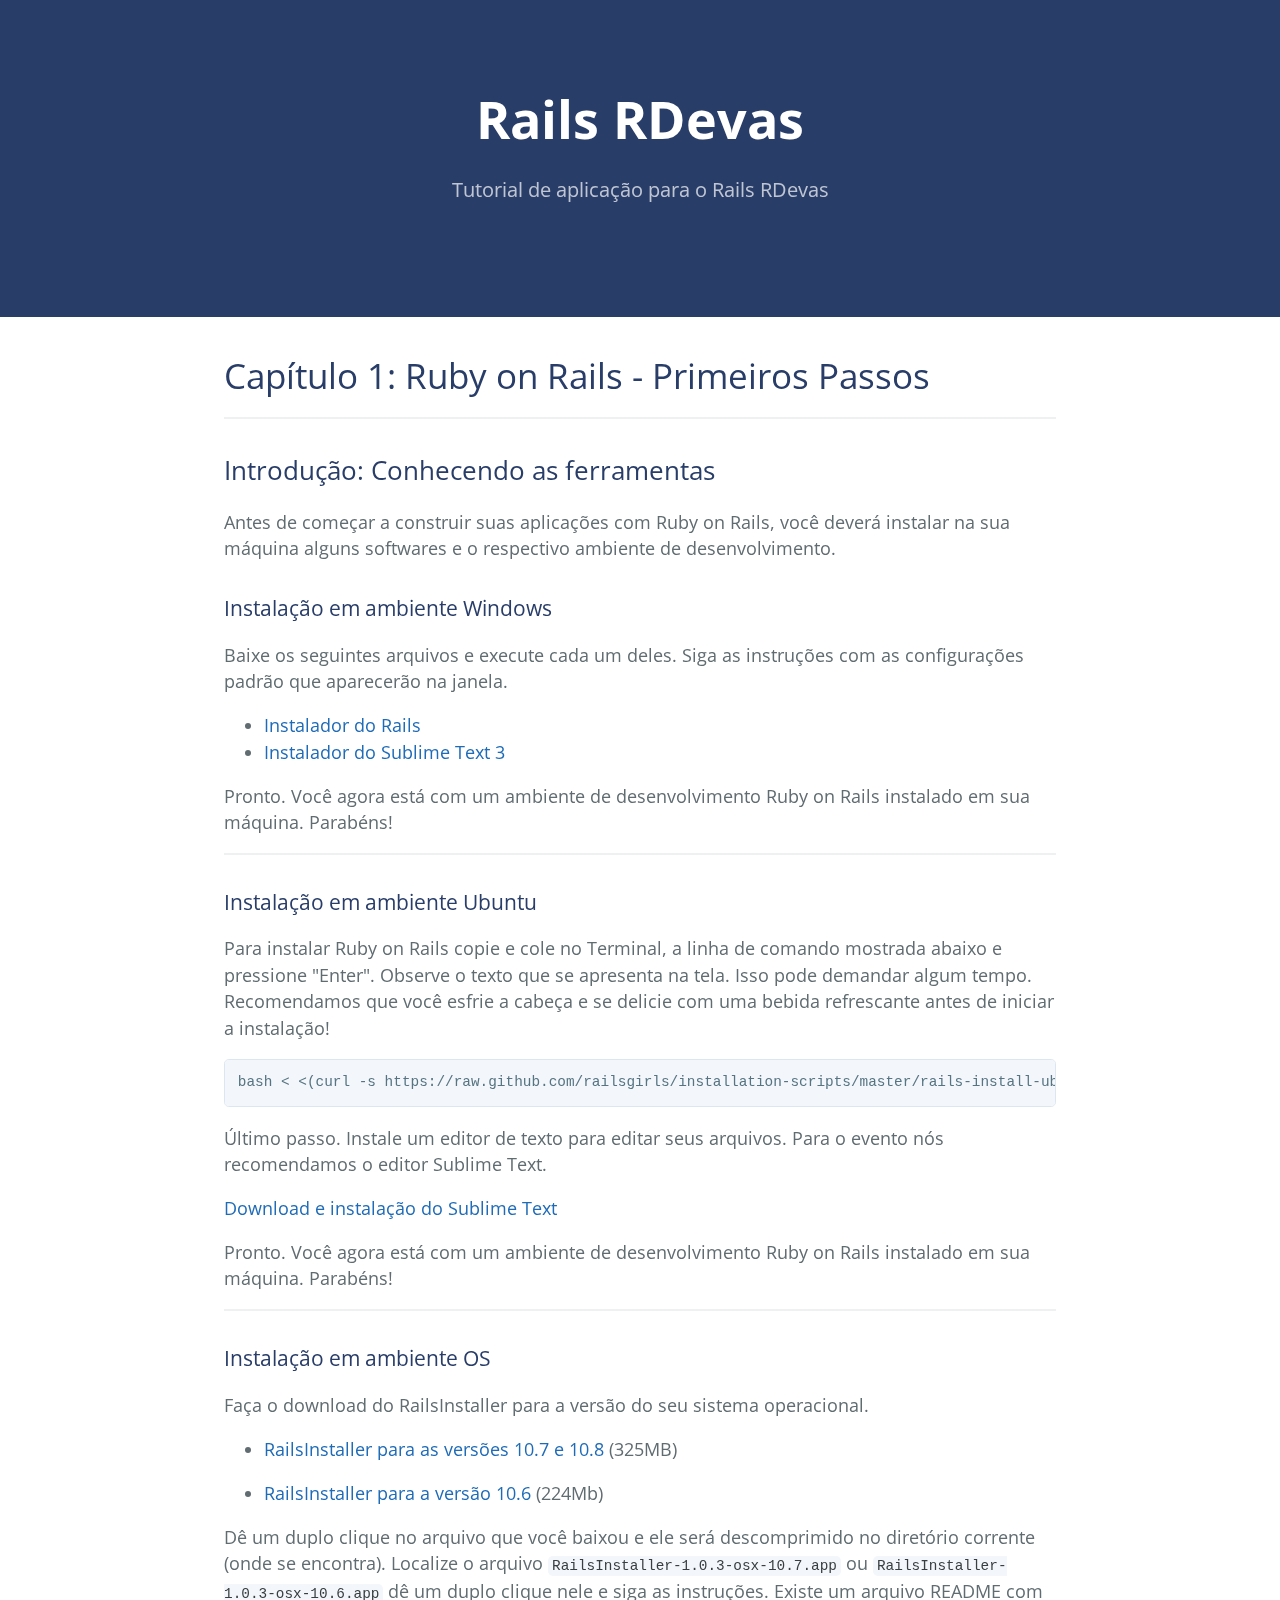
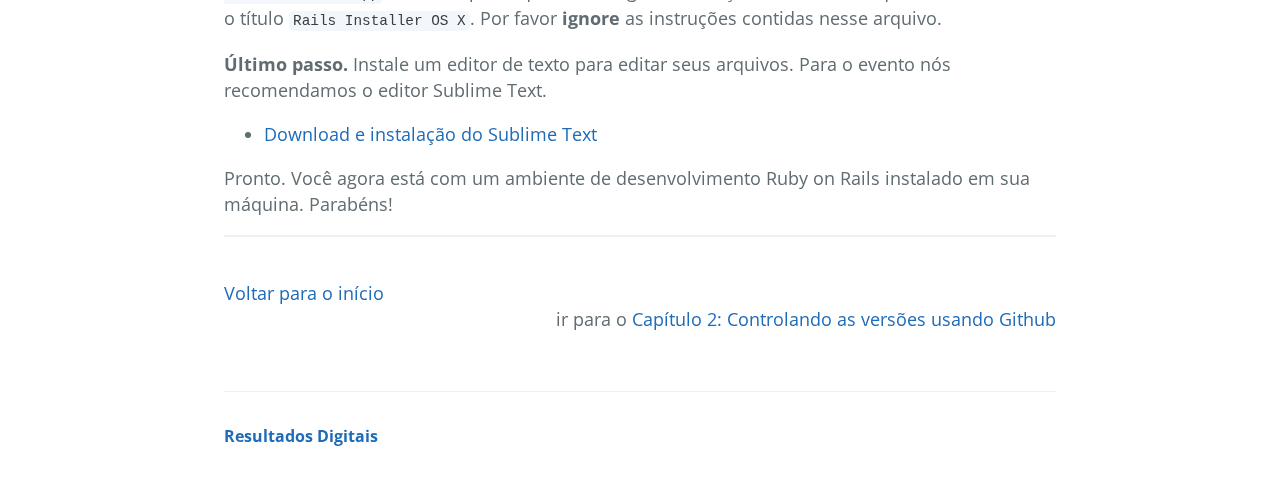
<file: installation.html>
<!DOCTYPE html>
<html lang="en-us">
<head>
  <meta charset="UTF-8">
  <title>Rails RDevas</title>
  <meta name="viewport" content="width=device-width, initial-scale=1">
  <link rel="stylesheet" type="text/css" href="stylesheets/normalize.css" media="screen">
  <link href='https://fonts.googleapis.com/css?family=Open+Sans:400,700' rel='stylesheet' type='text/css'>
  <link rel="stylesheet" type="text/css" href="stylesheets/stylesheet.css" media="screen">
  <link rel="stylesheet" type="text/css" href="stylesheets/github-light.css" media="screen">
</head>
<body>
  <section class="page-header">
    <h1 class="project-name">Rails RDevas</h1>
    <h2 class="project-tagline">Tutorial de aplicação para o Rails RDevas</h2>
  </section>

  <section class="main-content">
    <h1>
      <a id="desenvolva-a-sua-primeira-aplicação-rails" class="anchor" href="#desenvolva-a-sua-primeira-aplica%C3%A7%C3%A3o-rails" aria-hidden="true"><span aria-hidden="true" class="octicon octicon-link"></span></a>
      Capítulo 1: Ruby on Rails - Primeiros Passos
    </h1>

    <hr>
    <h2>
      <a id="introdução-conhecendo-as-ferramentas" class="anchor" href="#introdu%C3%A7%C3%A3o-conhecendo-as-ferramentas" aria-hidden="true"><span aria-hidden="true" class="octicon octicon-link"></span></a>
      Introdução: Conhecendo as ferramentas
    </h2>
    <p>Antes de começar a construir suas aplicações com Ruby on Rails, você deverá instalar na sua máquina alguns softwares e o respectivo ambiente de desenvolvimento.</p>

    <h3>Instalação em ambiente Windows</h3>
    <p>Baixe os seguintes arquivos e execute cada um deles. Siga as instruções com as configurações padrão que aparecerão na janela. </p>
    <ul>
      <li><a href="https://s3.amazonaws.com/railsinstaller/Windows/railsinstaller-3.1.1.exe">Instalador do Rails</a></li>
      <li><a href="https://download.sublimetext.com/Sublime%20Text%20Build%203126%20x64%20Setup.exe">Instalador do Sublime Text 3</a></li>
    </ul>
    <p>Pronto. Você agora está com um ambiente de desenvolvimento Ruby on Rails instalado em sua máquina. Parabéns!</p>

    <hr>
    <h3>Instalação em ambiente Ubuntu</h3>
    <p>Para instalar Ruby on Rails copie e cole no Terminal, a linha de comando mostrada abaixo e pressione "Enter".
      Observe o texto que se apresenta na tela. Isso pode demandar algum tempo.
      Recomendamos que você esfrie a cabeça e se delicie com uma bebida refrescante antes de iniciar a instalação!
    </p>

    <pre><code>bash < <(curl -s https://raw.github.com/railsgirls/installation-scripts/master/rails-install-ubuntu.sh)</code></pre>

    <p>Último passo. Instale um editor de texto para editar seus arquivos. Para o evento nós recomendamos o editor Sublime Text.</p>
    <a href="http://www.sublimetext.com">Download e instalação do Sublime Text</a>
    <p>Pronto. Você agora está com um ambiente de desenvolvimento Ruby on Rails instalado em sua máquina. Parabéns!</p>

    <hr>
    <h3>Instalação em ambiente OS</h3>
    <p>Faça o download do RailsInstaller para a versão do seu sistema operacional.</p>

    <ul>
      <li>
        <p><a href='https://github.com/downloads/kennethreitz/osx-gcc-installer/GCC-10.7-v2.pkg'>RailsInstaller para as versões 10.7 e 10.8 </a><span class='muted'>(325MB)</span></p>
      </li>
      <li>
        <p><a href='https://github.com/downloads/kennethreitz/osx-gcc-installer/GCC-10.6.pkg'>RailsInstaller para a versão 10.6</a> <span class='muted'>(224Mb)</span></p>
      </li>
    </ul>

    <p>Dê um  duplo clique no arquivo que você baixou e ele será descomprimido no diretório corrente (onde se encontra).
      Localize o arquivo <code>RailsInstaller-1.0.3-osx-10.7.app</code> ou <code>RailsInstaller-1.0.3-osx-10.6.app</code> dê um duplo clique nele e siga as instruções.
      Existe um arquivo README com o título <code>Rails Installer OS X</code>.
      Por favor <strong>ignore</strong> as instruções contidas nesse arquivo.
    </p>
    <p><strong>Último passo.</strong> Instale um editor de texto para editar seus arquivos. Para o evento nós recomendamos o editor Sublime Text.</p>

    <ul>
      <li><a href="http://www.sublimetext.com/2">Download e instalação do Sublime Text</a></li>
    </ul>
    <p>Pronto. Você agora está com um ambiente de desenvolvimento Ruby on Rails instalado em sua máquina. Parabéns!</p>

    <hr>
    <br>
    <div><a href="index.html">Voltar para o início</a></div>
    <div class="navigation">ir para o <a href="github.html">Capítulo 2: Controlando as versões usando Github</a></div>
    <br>

    <footer class="site-footer">
      <span class="site-footer-owner"><a href="https://resultadosdigitais.com.br">Resultados Digitais</a></span>
    </footer>

  </section>
</body>
</html>
</file>
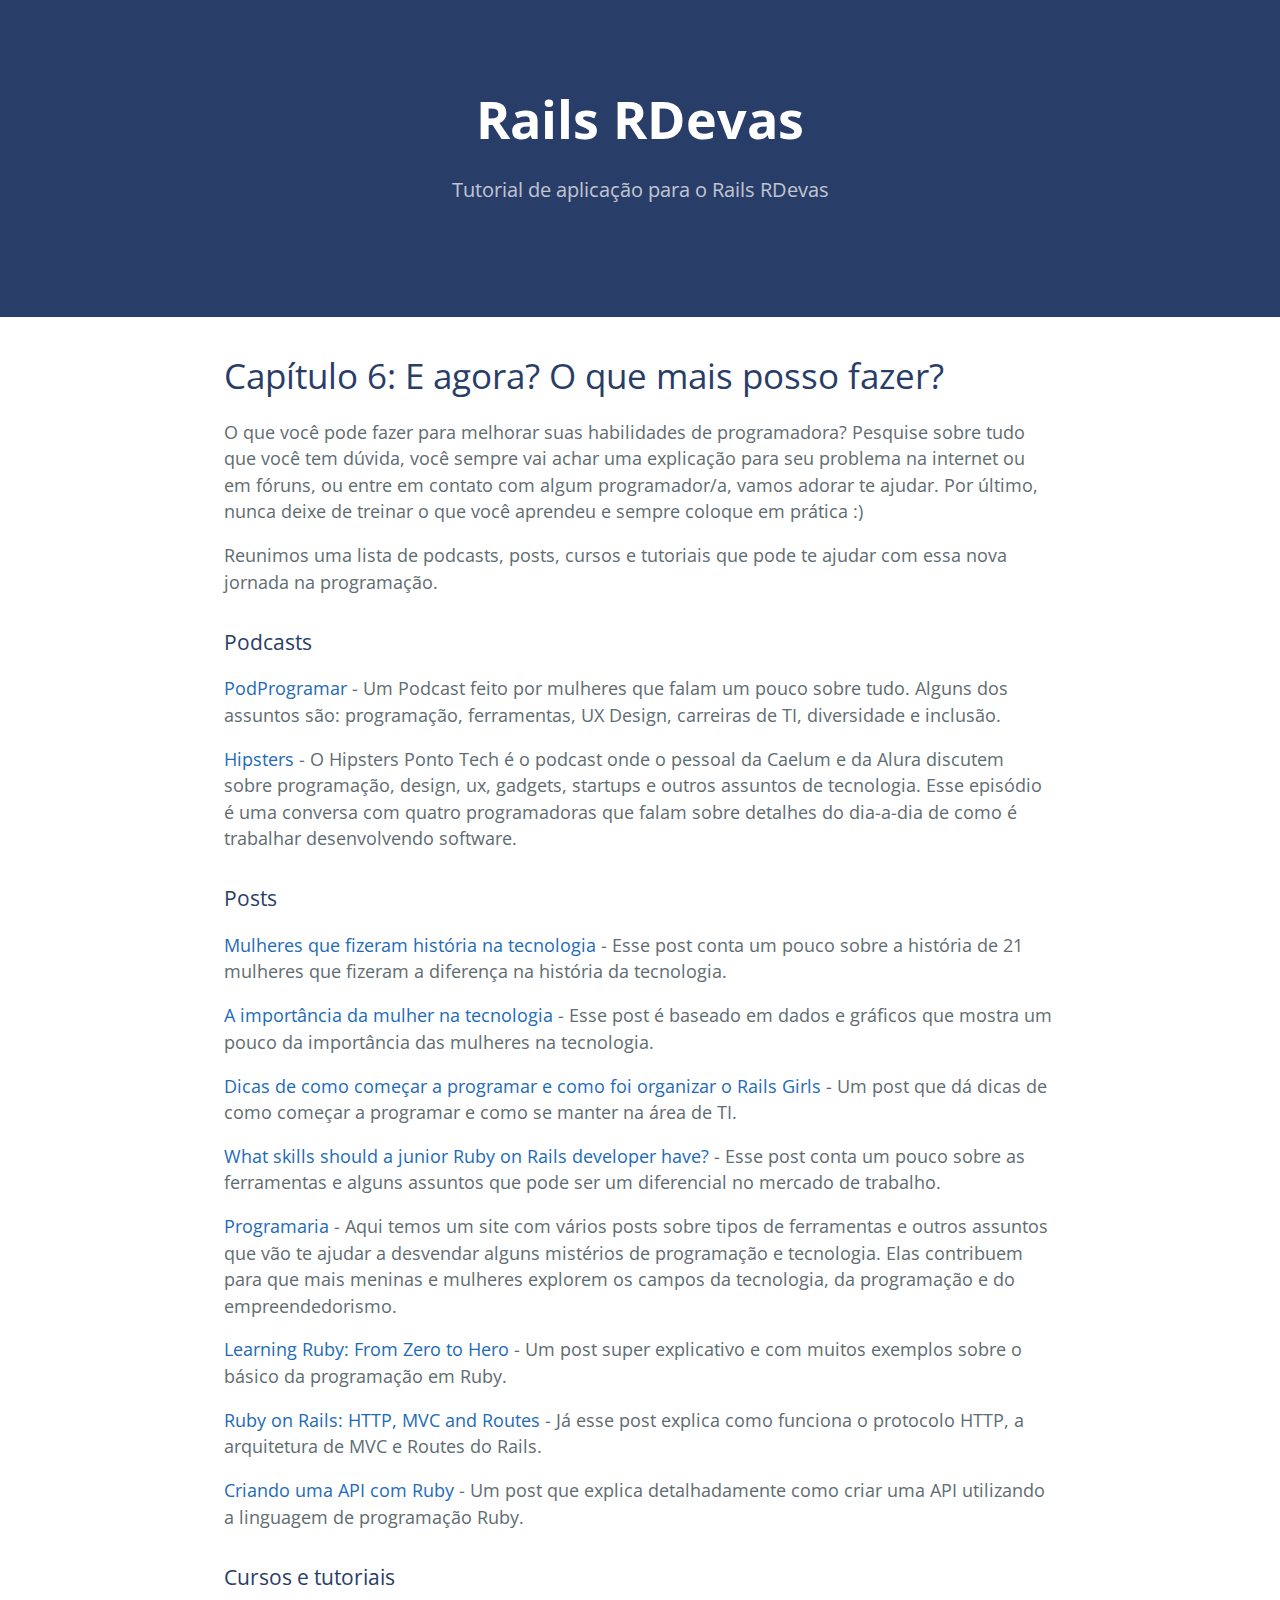
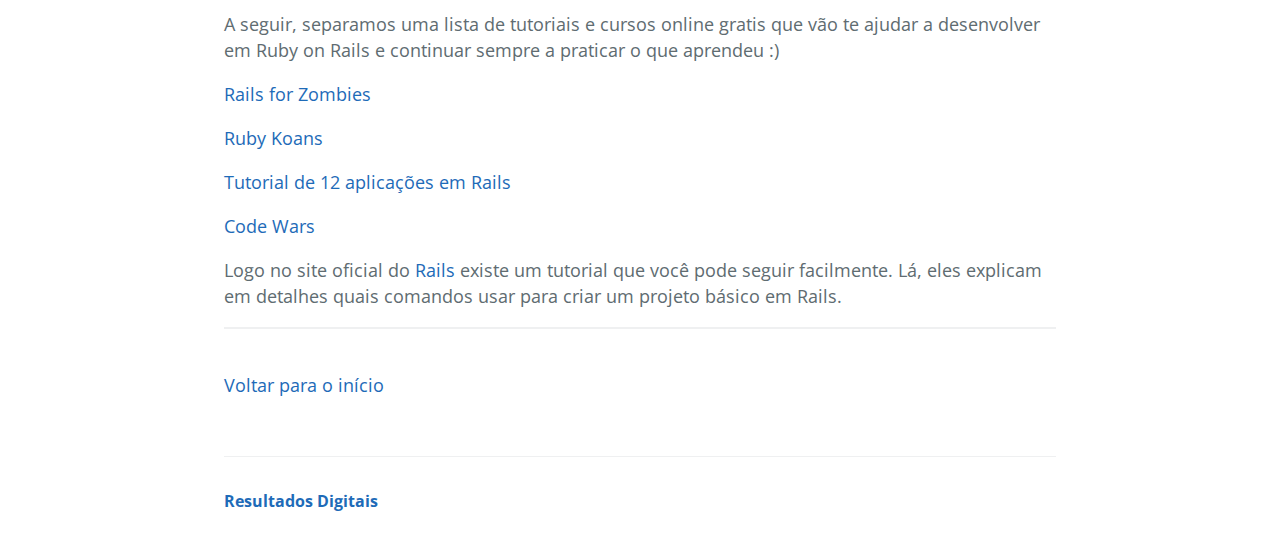
<file: next_steps.html>
<!DOCTYPE html>
<html lang="en-us">

<head>
  <meta charset="UTF-8">
  <title>Rails RDevas</title>
  <meta name="viewport" content="width=device-width, initial-scale=1">
  <link rel="stylesheet" type="text/css" href="stylesheets/normalize.css" media="screen">
  <link href='https://fonts.googleapis.com/css?family=Open+Sans:400,700' rel='stylesheet' type='text/css'>
  <link rel="stylesheet" type="text/css" href="stylesheets/stylesheet.css" media="screen">
  <link rel="stylesheet" type="text/css" href="stylesheets/github-light.css" media="screen">
</head>

<body>
  <section class="page-header">
    <h1 class="project-name">Rails RDevas</h1>
    <h2 class="project-tagline">Tutorial de aplicação para o Rails RDevas</h2>
  </section>

  <section class="main-content">
    <h1>
      <a id="desenvolva-a-sua-primeira-aplicação-rails" class="anchor" href="#desenvolva-a-sua-primeira-aplica%C3%A7%C3%A3o-rails" aria-hidden="true">
        <span aria-hidden="true" class="octicon octicon-link"></span>
      </a>
      Capítulo 6: E agora? O que mais posso fazer?
    </h1>
    <p>
      O que você pode fazer para melhorar suas habilidades de programadora? Pesquise sobre tudo que você tem dúvida, você sempre
      vai achar uma explicação para seu problema na internet ou em fóruns, ou entre em contato com algum programador/a, vamos
      adorar te ajudar. Por último, nunca deixe de treinar o que você aprendeu e sempre coloque em prática :)
    </p>
    <p>
      Reunimos uma lista de podcasts, posts, cursos e tutoriais que pode te ajudar com essa nova jornada na programação.
    </p>

    <h3>Podcasts</h3>
    <p>
      <a href="https://mundopodcast.com.br/podprogramar/">PodProgramar</a> - Um Podcast feito por mulheres que falam um pouco sobre tudo. Alguns dos assuntos são: programação,
      ferramentas, UX Design, carreiras de TI, diversidade e inclusão.
    </p>
    <p>
      <a href="https://hipsters.tech/vida-de-programadora-hipsters-86/">Hipsters</a> - O Hipsters Ponto Tech é o podcast onde o pessoal da Caelum e da Alura discutem sobre programação, design,
      ux, gadgets, startups e outros assuntos de tecnologia. Esse episódio é uma conversa com quatro programadoras que falam
      sobre detalhes do dia-a-dia de como é trabalhar desenvolvendo software.
    </p>

    <h3>Posts</h3>
    <p>
      <a href="https://www.programaria.org/mulheres-que-fizeram-historia-na-tecnologia/">Mulheres que fizeram história na tecnologia</a>
      - Esse post conta um pouco sobre a história de 21 mulheres que fizeram a diferença na história da tecnologia.
    </p>
    <p>
      <a href="https://medium.com/mulheres-de-produto/a-import%C3%A2ncia-da-mulher-na-tecnologia-f0793f41f42d">A importância da mulher na tecnologia</a>
      - Esse post é baseado em dados e gráficos que mostra um pouco da importância das mulheres na tecnologia.
    </p>
    <p>
      <a href="https://medium.com/mulheres-de-produto/como-foi-organizar-o-rails-girls-e-dicas-de-como-voc%C3%AA-pode-come%C3%A7ar-a-programar-1e9ab5d5766d">
        Dicas de como começar a programar e como foi organizar o Rails Girls
      </a>
      - Um post que dá dicas de como começar a programar e como se manter na área de TI.
    </p>
    <p>
      <a href="https://medium.com/kkempin/what-skills-a-junior-ruby-on-rails-developer-should-have-c1589710507c">
        What skills should a junior Ruby on Rails developer have?
      </a>
      - Esse post conta um pouco sobre as ferramentas e alguns assuntos que pode ser um diferencial no mercado de trabalho.
    </p>
    <p>
      <a href="https://www.programaria.org/category/aprender/">Programaria</a>
      - Aqui temos um site com vários posts sobre tipos de ferramentas e outros assuntos que vão te ajudar a desvendar alguns mistérios
      de programação e tecnologia. Elas contribuem para que mais meninas e mulheres explorem os campos da tecnologia, da
      programação e do empreendedorismo.
    </p>
    <p>
      <a href="https://medium.freecodecamp.org/learning-ruby-from-zero-to-hero-90ad4eecc82d">Learning Ruby: From Zero to Hero</a>
      - Um post super explicativo e com muitos exemplos sobre o básico da programação em Ruby.
    </p>
    <p>
      <a href="https://medium.com/the-renaissance-developer/ruby-on-rails-http-mvc-and-routes-f02215a46a84">Ruby on Rails: HTTP, MVC and Routes</a>
      - Já esse post explica como funciona o protocolo HTTP, a arquitetura de MVC e Routes do Rails.
    </p>
    <p>
      <a href="https://medium.com/bionexo/api-em-ruby-n1-69d20b8fadd7">Criando uma API com Ruby</a>
      - Um post que explica detalhadamente como criar uma API utilizando a linguagem de programação Ruby.
    </p>

    <h3>Cursos e tutoriais</h3>
    <p>
      A seguir, separamos uma lista de tutoriais e cursos online gratis que vão te ajudar a desenvolver em Ruby on Rails e continuar sempre a praticar o que aprendeu :)
    </p>

    <p>
      <a href="http://railsforzombies.org/">Rails for Zombies</a>
    </p>
    <p>
      <a href="http://rubykoans.com/">Ruby Koans</a>
    </p>
    <p>
      <a href="https://www.youtube.com/watch?v=7-1HCWbu7iU&list=PL23ZvcdS3XPLNdRYB_QyomQsShx59tpc-">Tutorial de 12 aplicações em Rails</a>
    </p>
    <p>
      <a href="https://www.codewars.com//">Code Wars</a>
    </p>
    <p>
      Logo no site oficial do <a href="http://guides.rubyonrails.org/getting_started.html">Rails</a> existe um tutorial que você pode seguir facilmente. 
      Lá, eles explicam em detalhes quais comandos usar para criar um projeto básico em Rails.
    </p>

    <hr>
    <br>
    <div>
      <a href="index.html">Voltar para o início</a>
    </div>
    <br>

    <footer class="site-footer">
      <span class="site-footer-owner">
        <a href="https://resultadosdigitais.com.br">Resultados Digitais</a>
      </span>
    </footer>

  </section>
</body>

</html>
</file>
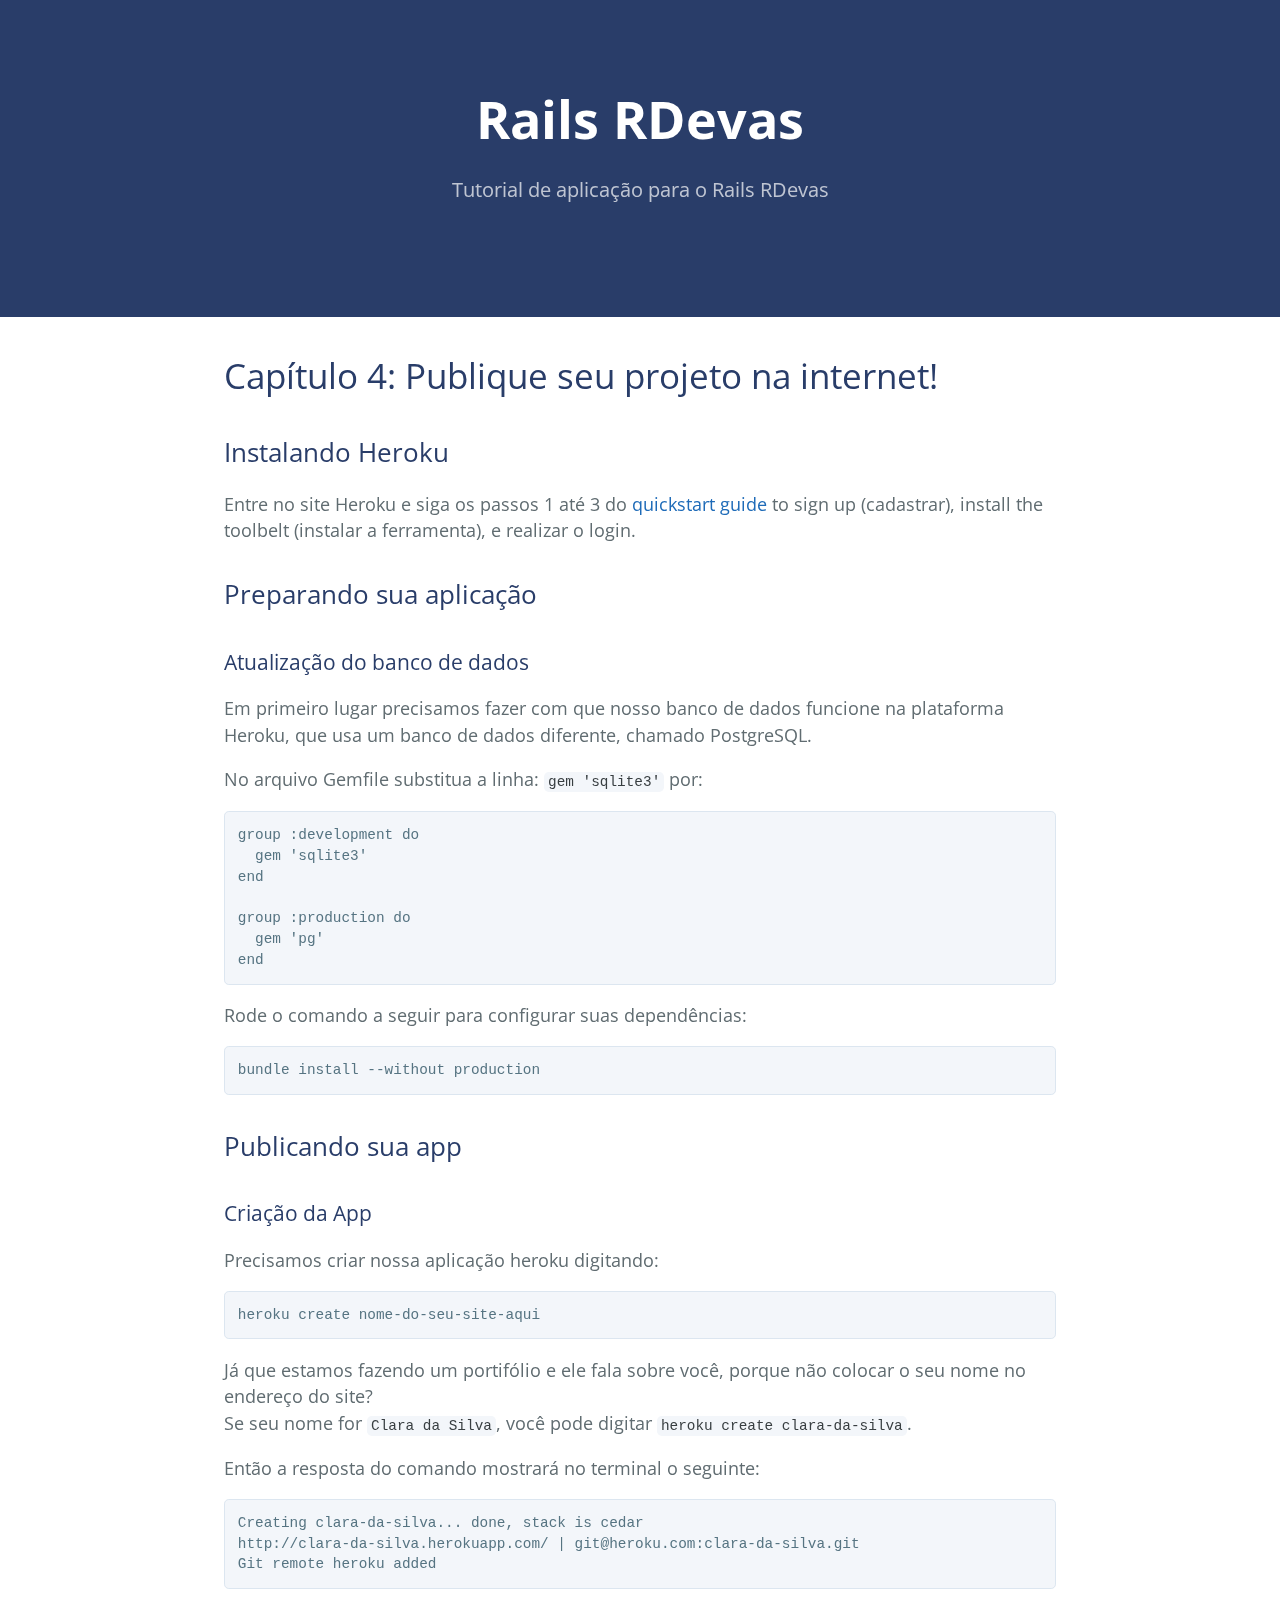
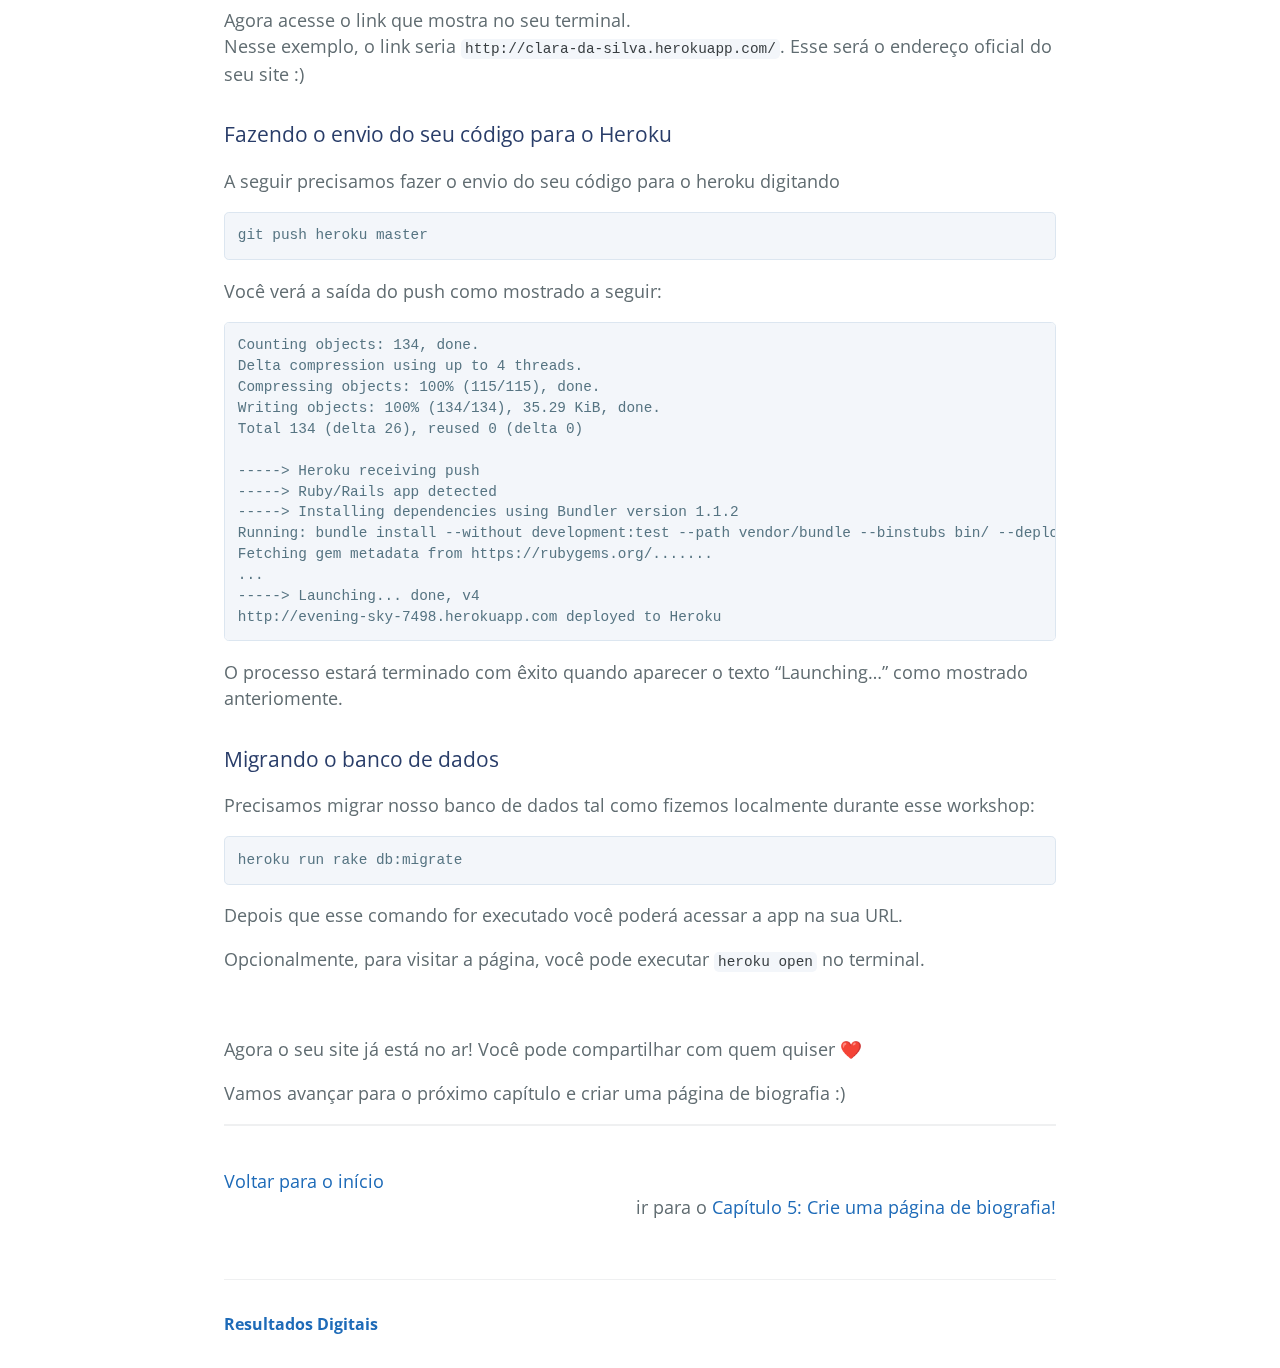
<file: publish.html>
<!DOCTYPE html>
<html lang="en-us">
<head>
  <meta charset="UTF-8">
  <title>Rails RDevas</title>
  <meta name="viewport" content="width=device-width, initial-scale=1">
  <link rel="stylesheet" type="text/css" href="stylesheets/normalize.css" media="screen">
  <link href='https://fonts.googleapis.com/css?family=Open+Sans:400,700' rel='stylesheet' type='text/css'>
  <link rel="stylesheet" type="text/css" href="stylesheets/stylesheet.css" media="screen">
  <link rel="stylesheet" type="text/css" href="stylesheets/github-light.css" media="screen">
</head>
<body>
  <section class="page-header">
    <h1 class="project-name">Rails RDevas</h1>
    <h2 class="project-tagline">Tutorial de aplicação para o Rails RDevas</h2>
  </section>

  <section class="main-content">
    <h1>
      <a id="desenvolva-a-sua-primeira-aplicação-rails" class="anchor" href="#desenvolva-a-sua-primeira-aplica%C3%A7%C3%A3o-rails" aria-hidden="true">
        <span aria-hidden="true" class="octicon octicon-link"></span>
      </a>
      Capítulo 4: Publique seu projeto na internet!
    </h1>

    <h2 id='get_heroku'>Instalando Heroku</h2>
    <p>Entre no site Heroku e siga os passos 1 até 3 do <a target="_blank" href='https://devcenter.heroku.com/articles/quickstart'>quickstart guide</a>
      to sign up (cadastrar), install the toolbelt (instalar a ferramenta), e realizar o login.
    </p>

    <h2 id='preparing_your_app'>Preparando sua aplicação</h2>
    <h3 id='updating_our_database'>Atualização do banco de dados</h3>
    <p>Em primeiro lugar precisamos fazer com que nosso banco de dados funcione na plataforma Heroku, que usa um banco de dados diferente, chamado PostgreSQL.</p>

    <p>No arquivo Gemfile substitua a linha: <code>gem &#39;sqlite3&#39;</code> por:</p>

    <pre><code>group :development do
  gem 'sqlite3'
end

group :production do
  gem 'pg'
end</code></pre>

    <p>Rode o comando a seguir para configurar suas dependências:</p>

    <pre><code>bundle install --without production</code></pre>

    <h2 id='deploying_your_app'>Publicando sua app</h2>
    <h3 id='app_creation'>Criação da App</h3>
    <p>Precisamos criar nossa aplicação heroku digitando:</p>
    
    <pre><code>heroku create nome-do-seu-site-aqui</code></pre>
    
    <p>Já que estamos fazendo um portifólio e ele fala sobre você, porque não colocar o seu nome no endereço do site?<br>
      Se seu nome for <code>Clara da Silva</code>, você pode digitar <code>heroku create clara-da-silva</code>.
    </p>
    <p>Então a resposta do comando mostrará no terminal o seguinte:</p>

    <pre><code>Creating clara-da-silva... done, stack is cedar
http://clara-da-silva.herokuapp.com/ | git@heroku.com:clara-da-silva.git
Git remote heroku added</code></pre>

    <p>
      Agora acesse o link que mostra no seu terminal.<br>
      Nesse exemplo, o link seria <code>http://clara-da-silva.herokuapp.com/</code>. Esse será o endereço oficial do seu site :)
    </p>

    <h3 id='pushing_the_code'>Fazendo o envio do seu código para o Heroku</h3>
    <p>A seguir precisamos fazer o envio do seu código para o heroku digitando</p>
    
    <pre><code>git push heroku master</code></pre>
    
    <p>Você verá a saída do push como mostrado a seguir:</p>
    
    <pre><code>Counting objects: 134, done.
Delta compression using up to 4 threads.
Compressing objects: 100% (115/115), done.
Writing objects: 100% (134/134), 35.29 KiB, done.
Total 134 (delta 26), reused 0 (delta 0)

-----&gt; Heroku receiving push
-----&gt; Ruby/Rails app detected
-----&gt; Installing dependencies using Bundler version 1.1.2
Running: bundle install --without development:test --path vendor/bundle --binstubs bin/ --deployment
Fetching gem metadata from https://rubygems.org/.......
...
-----&gt; Launching... done, v4
http://evening-sky-7498.herokuapp.com deployed to Heroku</code></pre>

    <p>O processo estará terminado com êxito quando aparecer o texto &#8220;Launching&#8230;&#8221; como mostrado anteriomente.</p>

    <h3 id='migrate_database'>Migrando o banco de dados</h3>
    <p>Precisamos migrar nosso banco de dados tal como fizemos localmente durante esse workshop:</p>
    <pre><code>heroku run rake db:migrate</code></pre>

    <p>Depois que  esse comando for executado você poderá acessar a app na sua URL.</p>
    <p>Opcionalmente, para visitar a página, você pode executar <code>heroku open</code> no terminal.</p>
    <br>
    <p>Agora o seu site já está no ar! Você pode compartilhar com quem quiser ❤️</p>
    <p>Vamos avançar para o próximo capítulo e criar uma página de biografia :)</p>
    <hr>
    <br>
    <div><a href="index.html">Voltar para o início</a></div>
    <div class="navigation">ir para o <a href="biography.html">Capítulo 5: Crie uma página de biografia!</a></div>
    <br>

    <footer class="site-footer">
      <span class="site-footer-owner"><a href="https://resultadosdigitais.com.br">Resultados Digitais</a></span>
    </footer>

  </section>
</body>
</html>
</file>
<file: stylesheets/stylesheet.css>
* {
  box-sizing: border-box; }

body {
  padding: 0;
  margin: 0;
  font-family: "Open Sans", "Helvetica Neue", Helvetica, Arial, sans-serif;
  font-size: 16px;
  line-height: 1.5;
  color: #606c71; }

a {
  color: #1e6bb8;
  text-decoration: none; }
  a:hover {
    text-decoration: underline; opacity: 0.5}

h1 a, h2 a, h3 a , h4 a {
  color: #293d69;
  text-decoration: underline;
}
.btn {
  display: inline-block;
  margin-bottom: 1rem;
  color: rgba(255, 255, 255, 0.7);
  background-color: rgba(255, 255, 255, 0.08);
  border-color: rgba(255, 255, 255, 0.2);
  border-style: solid;
  border-width: 1px;
  border-radius: 0.3rem;
  transition: color 0.2s, background-color 0.2s, border-color 0.2s; }
  .btn + .btn {
    margin-left: 1rem; }

.btn:hover {
  color: rgba(255, 255, 255, 0.8);
  text-decoration: none;
  background-color: rgba(255, 255, 255, 0.2);
  border-color: rgba(255, 255, 255, 0.3); }

@media screen and (min-width: 64em) {
  .btn {
    padding: 0.75rem 1rem; } }

@media screen and (min-width: 42em) and (max-width: 64em) {
  .btn {
    padding: 0.6rem 0.9rem;
    font-size: 0.9rem; } }

@media screen and (max-width: 42em) {
  .btn {
    display: block;
    width: 100%;
    padding: 0.75rem;
    font-size: 0.9rem; }
    .btn + .btn {
      margin-top: 1rem;
      margin-left: 0; } }

.page-header {
  color: #fff;
  text-align: center;
  background-color: #293d69; }

@media screen and (min-width: 64em) {
  .page-header {
    padding: 5rem 6rem; } }

@media screen and (min-width: 42em) and (max-width: 64em) {
  .page-header {
    padding: 3rem 4rem; } }

@media screen and (max-width: 42em) {
  .page-header {
    padding: 2rem 1rem; } }

.project-name {
  margin-top: 0;
  margin-bottom: 0.1rem; }

@media screen and (min-width: 64em) {
  .project-name {
    font-size: 3.25rem; } }

@media screen and (min-width: 42em) and (max-width: 64em) {
  .project-name {
    font-size: 2.25rem; } }

@media screen and (max-width: 42em) {
  .project-name {
    font-size: 1.75rem; } }

.project-tagline {
  margin-bottom: 2rem;
  font-weight: normal;
  opacity: 0.7; }

.project-tagline a {
  color: white;}

@media screen and (min-width: 64em) {
  .project-tagline {
    font-size: 1.25rem; } }

@media screen and (min-width: 42em) and (max-width: 64em) {
  .project-tagline {
    font-size: 1.15rem; } }

@media screen and (max-width: 42em) {
  .project-tagline {
    font-size: 1rem; } }

.main-content :first-child {
  margin-top: 0; }
.main-content img {
  max-width: 100%; }
.main-content h1, .main-content h2, .main-content h3, .main-content h4, .main-content h5, .main-content h6 {
  margin-top: 2rem;
  margin-bottom: 1rem;
  font-weight: normal;
  color: #293d69
    ; }
.main-content p {
  margin-bottom: 1em; }
.main-content code {
  padding: 2px 4px;
  font-family: Consolas, "Liberation Mono", Menlo, Courier, monospace;
  font-size: 0.9rem;
  color: #383e41;
  background-color: #f3f6fa;
  border-radius: 0.3rem; }
.main-content pre {
  padding: 0.8rem;
  margin-top: 0;
  margin-bottom: 1rem;
  font: 1rem Consolas, "Liberation Mono", Menlo, Courier, monospace;
  color: #567482;
  word-wrap: normal;
  background-color: #f3f6fa;
  border: solid 1px #dce6f0;
  border-radius: 0.3rem; }
  .main-content pre > code {
    padding: 0;
    margin: 0;
    font-size: 0.9rem;
    color: #567482;
    word-break: normal;
    white-space: pre;
    background: transparent;
    border: 0; }
.main-content .highlight {
  margin-bottom: 1rem; }
  .main-content .highlight pre {
    margin-bottom: 0;
    word-break: normal; }
.main-content .highlight pre, .main-content pre {
  padding: 0.8rem;
  overflow: auto;
  font-size: 0.9rem;
  line-height: 1.45;
  border-radius: 0.3rem; }
.main-content pre code, .main-content pre tt {
  display: inline;
  max-width: initial;
  padding: 0;
  margin: 0;
  overflow: initial;
  line-height: inherit;
  word-wrap: normal;
  background-color: transparent;
  border: 0; }
  .main-content pre code:before, .main-content pre code:after, .main-content pre tt:before, .main-content pre tt:after {
    content: normal; }
.main-content ul, .main-content ol {
  margin-top: 0; }
.main-content blockquote {
  padding: 0 1rem;
  margin-left: 0;
  color: #819198;
  border-left: 0.3rem solid #dce6f0; }
  .main-content blockquote > :first-child {
    margin-top: 0; }
  .main-content blockquote > :last-child {
    margin-bottom: 0; }
.main-content table {
  display: block;
  width: 100%;
  overflow: auto;
  word-break: normal;
  word-break: keep-all; }
  .main-content table th {
    font-weight: bold; }
  .main-content table th, .main-content table td {
    padding: 0.5rem 1rem;
    border: 1px solid #e9ebec; }
.main-content dl {
  padding: 0; }
  .main-content dl dt {
    padding: 0;
    margin-top: 1rem;
    font-size: 1rem;
    font-weight: bold; }
  .main-content dl dd {
    padding: 0;
    margin-bottom: 1rem; margin-left: 0; }
.main-content hr {
  height: 2px;
  padding: 0;
  margin: 1rem 0;
  background-color: #eff0f1;
  border: 0; }

@media screen and (min-width: 64em) {
  .main-content {
    max-width: 64rem;
    padding: 2rem 6rem;
    margin: 0 auto;
    font-size: 1.1rem; } }

@media screen and (min-width: 42em) and (max-width: 64em) {
  .main-content {
    padding: 2rem 4rem;
    font-size: 1.1rem; } }

@media screen and (max-width: 42em) {
  .main-content {
    padding: 2rem 1rem;
    font-size: 1rem; } }

.site-footer {
  padding-top: 2rem;
  margin-top: 2rem;
  border-top: solid 1px #eff0f1; }

.site-footer-owner {
  display: block;
  font-weight: bold; }

.site-footer-credits {
  color: #819198; }

@media screen and (min-width: 64em) {
  .site-footer {
    font-size: 1rem; } }

@media screen and (min-width: 42em) and (max-width: 64em) {
  .site-footer {
    font-size: 1rem; } }

@media screen and (max-width: 42em) {
  .site-footer {
    font-size: 0.9rem; } }


.navigation {
  text-align: right;
}
</file>
<file: stylesheets/github-light.css>
/*
The MIT License (MIT)

Copyright (c) 2016 GitHub, Inc.

Permission is hereby granted, free of charge, to any person obtaining a copy
of this software and associated documentation files (the "Software"), to deal
in the Software without restriction, including without limitation the rights
to use, copy, modify, merge, publish, distribute, sublicense, and/or sell
copies of the Software, and to permit persons to whom the Software is
furnished to do so, subject to the following conditions:

The above copyright notice and this permission notice shall be included in all
copies or substantial portions of the Software.

THE SOFTWARE IS PROVIDED "AS IS", WITHOUT WARRANTY OF ANY KIND, EXPRESS OR
IMPLIED, INCLUDING BUT NOT LIMITED TO THE WARRANTIES OF MERCHANTABILITY,
FITNESS FOR A PARTICULAR PURPOSE AND NONINFRINGEMENT. IN NO EVENT SHALL THE
AUTHORS OR COPYRIGHT HOLDERS BE LIABLE FOR ANY CLAIM, DAMAGES OR OTHER
LIABILITY, WHETHER IN AN ACTION OF CONTRACT, TORT OR OTHERWISE, ARISING FROM,
OUT OF OR IN CONNECTION WITH THE SOFTWARE OR THE USE OR OTHER DEALINGS IN THE
SOFTWARE.

*/

.pl-c /* comment */ {
  color: #969896;
}

.pl-c1 /* constant, variable.other.constant, support, meta.property-name, support.constant, support.variable, meta.module-reference, markup.raw, meta.diff.header */,
.pl-s .pl-v /* string variable */ {
  color: #0086b3;
}

.pl-e /* entity */,
.pl-en /* entity.name */ {
  color: #795da3;
}

.pl-smi /* variable.parameter.function, storage.modifier.package, storage.modifier.import, storage.type.java, variable.other */,
.pl-s .pl-s1 /* string source */ {
  color: #333;
}

.pl-ent /* entity.name.tag */ {
  color: #63a35c;
}

.pl-k /* keyword, storage, storage.type */ {
  color: #a71d5d;
}

.pl-s /* string */,
.pl-pds /* punctuation.definition.string, string.regexp.character-class */,
.pl-s .pl-pse .pl-s1 /* string punctuation.section.embedded source */,
.pl-sr /* string.regexp */,
.pl-sr .pl-cce /* string.regexp constant.character.escape */,
.pl-sr .pl-sre /* string.regexp source.ruby.embedded */,
.pl-sr .pl-sra /* string.regexp string.regexp.arbitrary-repitition */ {
  color: #183691;
}

.pl-v /* variable */ {
  color: #ed6a43;
}

.pl-id /* invalid.deprecated */ {
  color: #b52a1d;
}

.pl-ii /* invalid.illegal */ {
  color: #f8f8f8;
  background-color: #b52a1d;
}

.pl-sr .pl-cce /* string.regexp constant.character.escape */ {
  font-weight: bold;
  color: #63a35c;
}

.pl-ml /* markup.list */ {
  color: #693a17;
}

.pl-mh /* markup.heading */,
.pl-mh .pl-en /* markup.heading entity.name */,
.pl-ms /* meta.separator */ {
  font-weight: bold;
  color: #1d3e81;
}

.pl-mq /* markup.quote */ {
  color: #008080;
}

.pl-mi /* markup.italic */ {
  font-style: italic;
  color: #333;
}

.pl-mb /* markup.bold */ {
  font-weight: bold;
  color: #333;
}

.pl-md /* markup.deleted, meta.diff.header.from-file */ {
  color: #bd2c00;
  background-color: #ffecec;
}

.pl-mi1 /* markup.inserted, meta.diff.header.to-file */ {
  color: #55a532;
  background-color: #eaffea;
}

.pl-mdr /* meta.diff.range */ {
  font-weight: bold;
  color: #795da3;
}

.pl-mo /* meta.output */ {
  color: #1d3e81;
}
</file>
